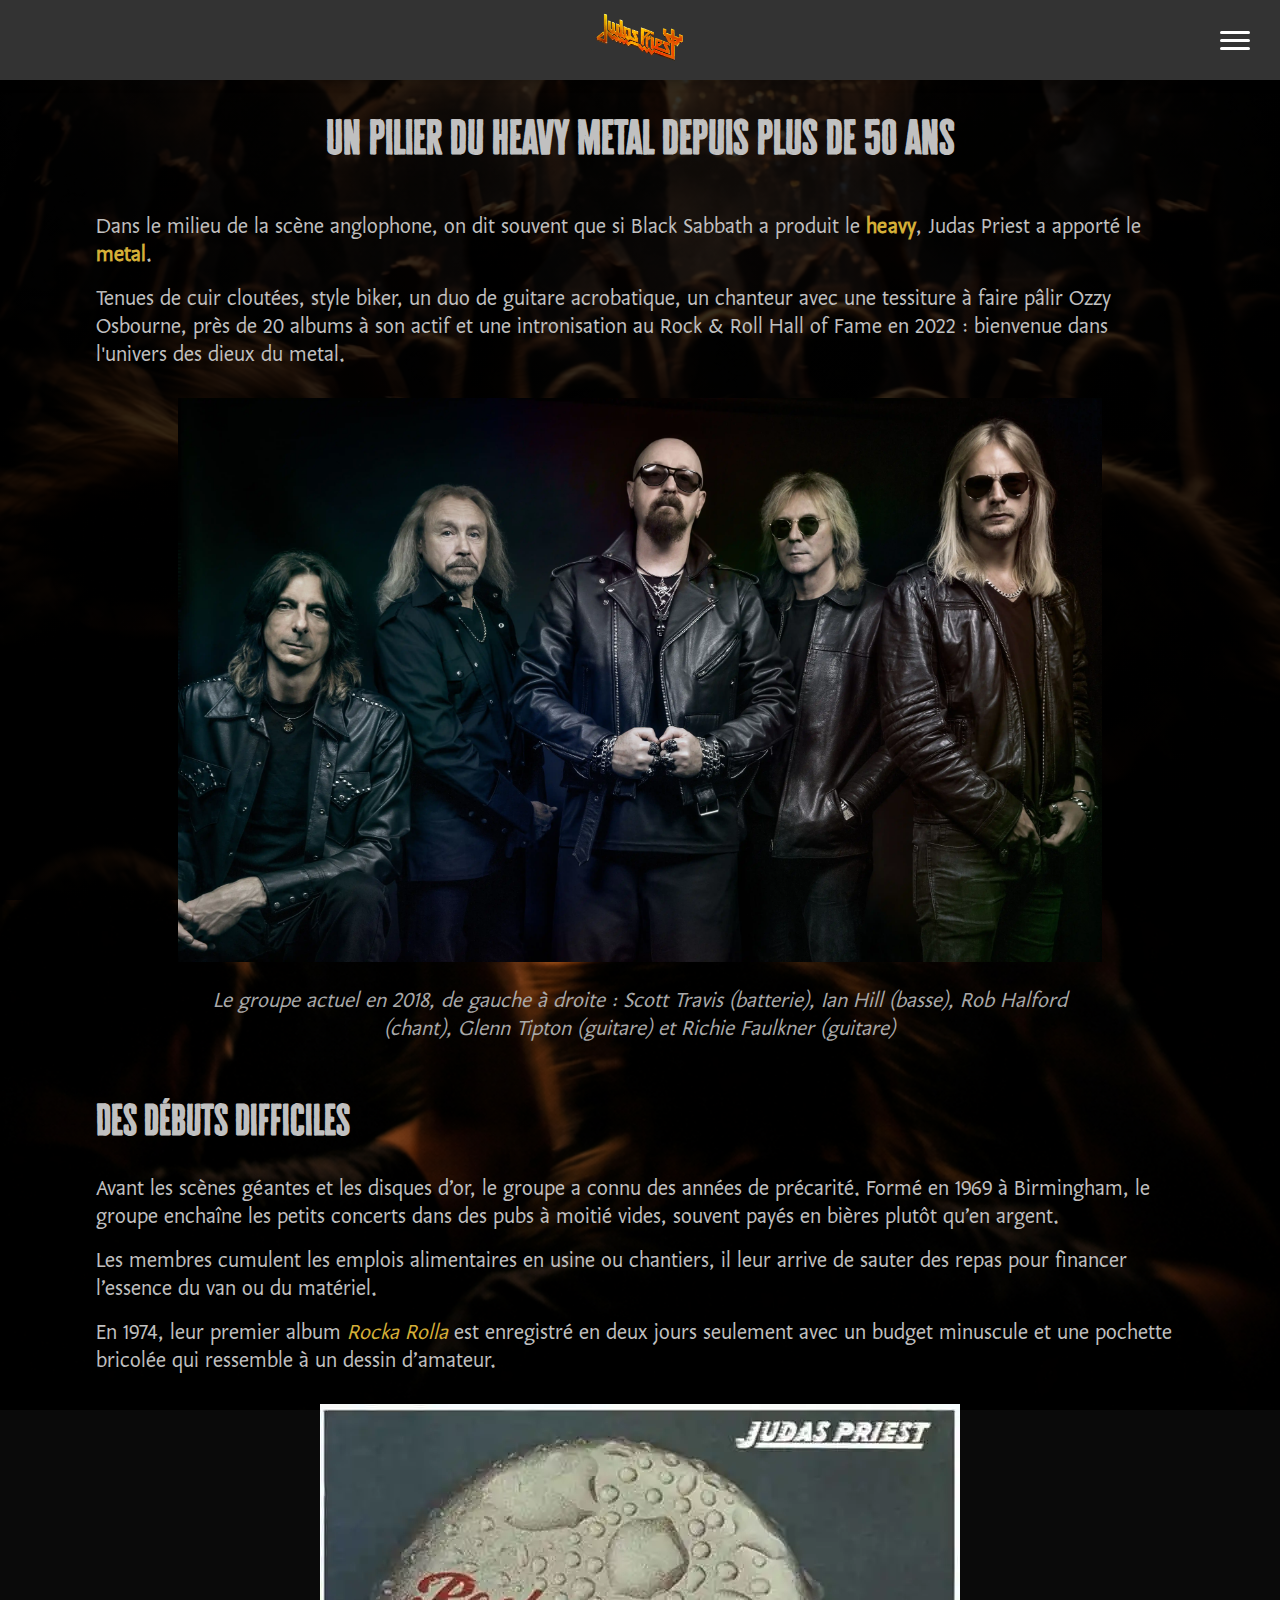
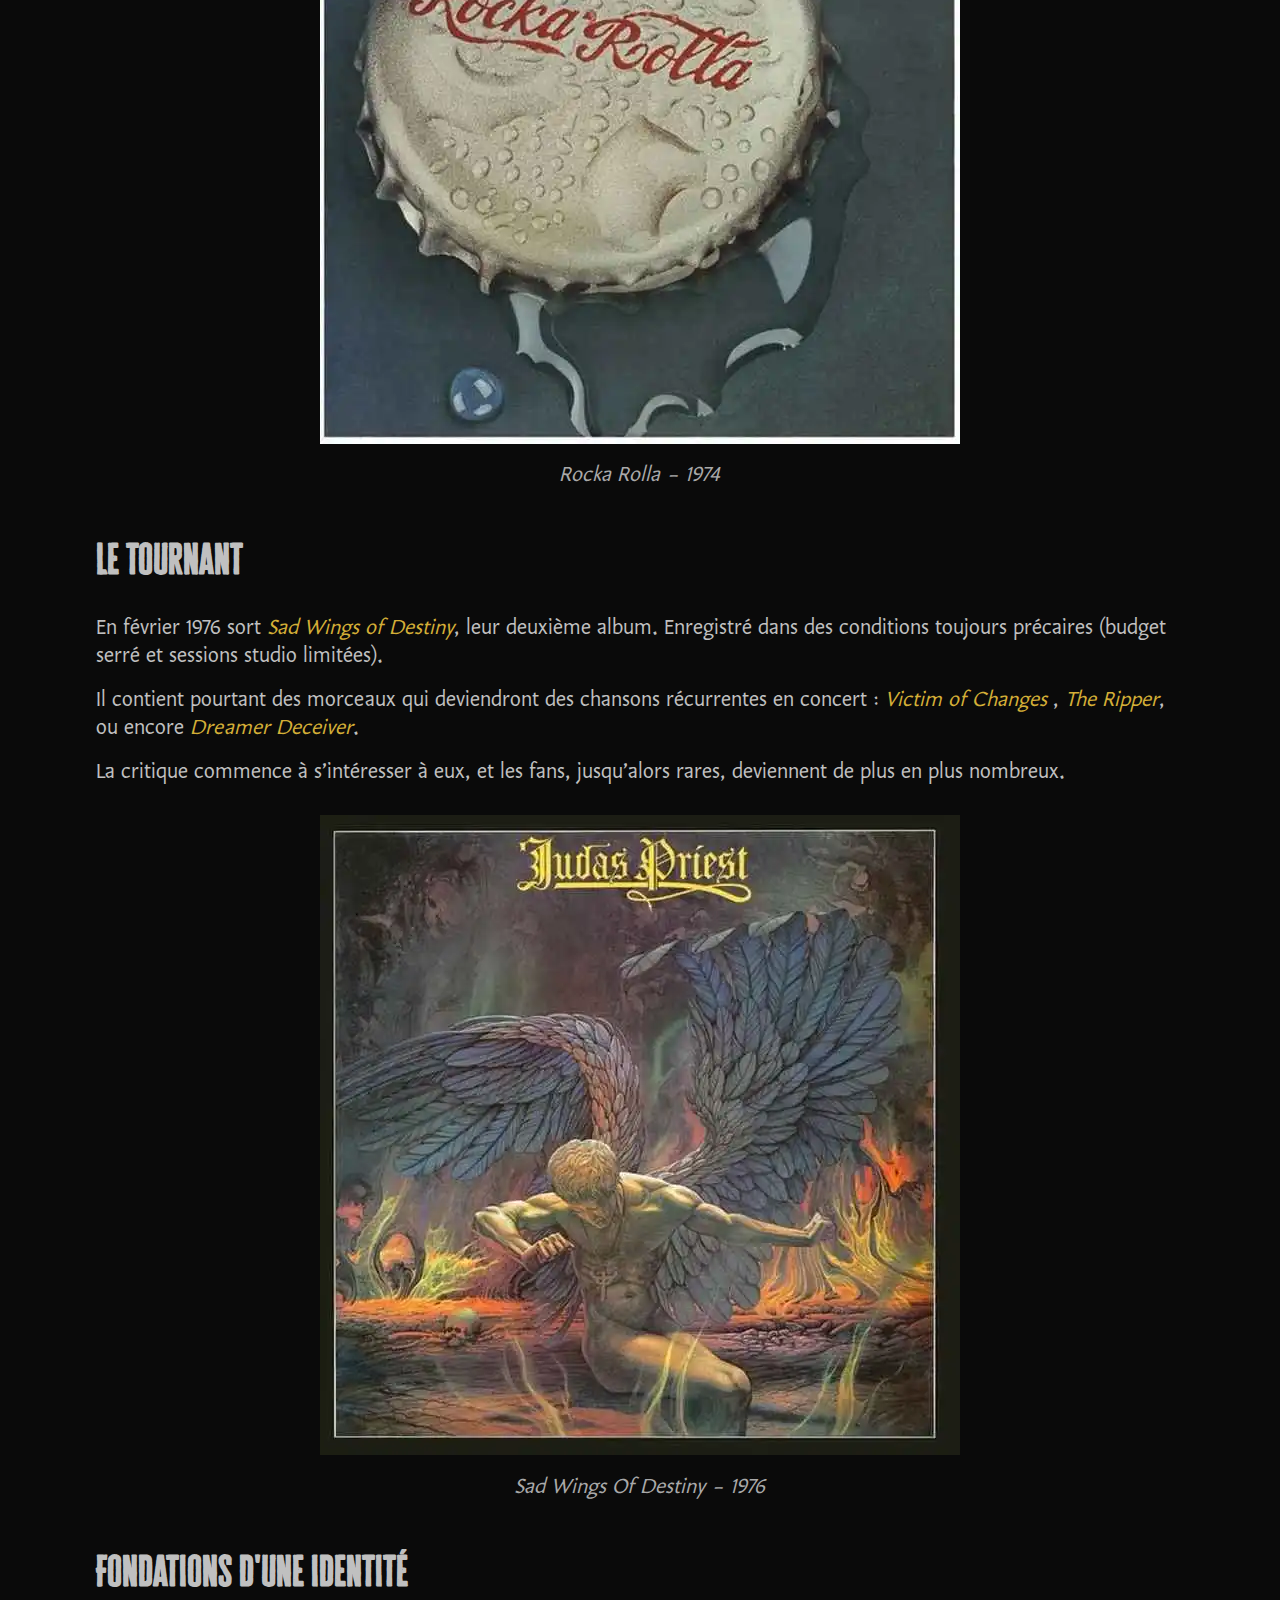
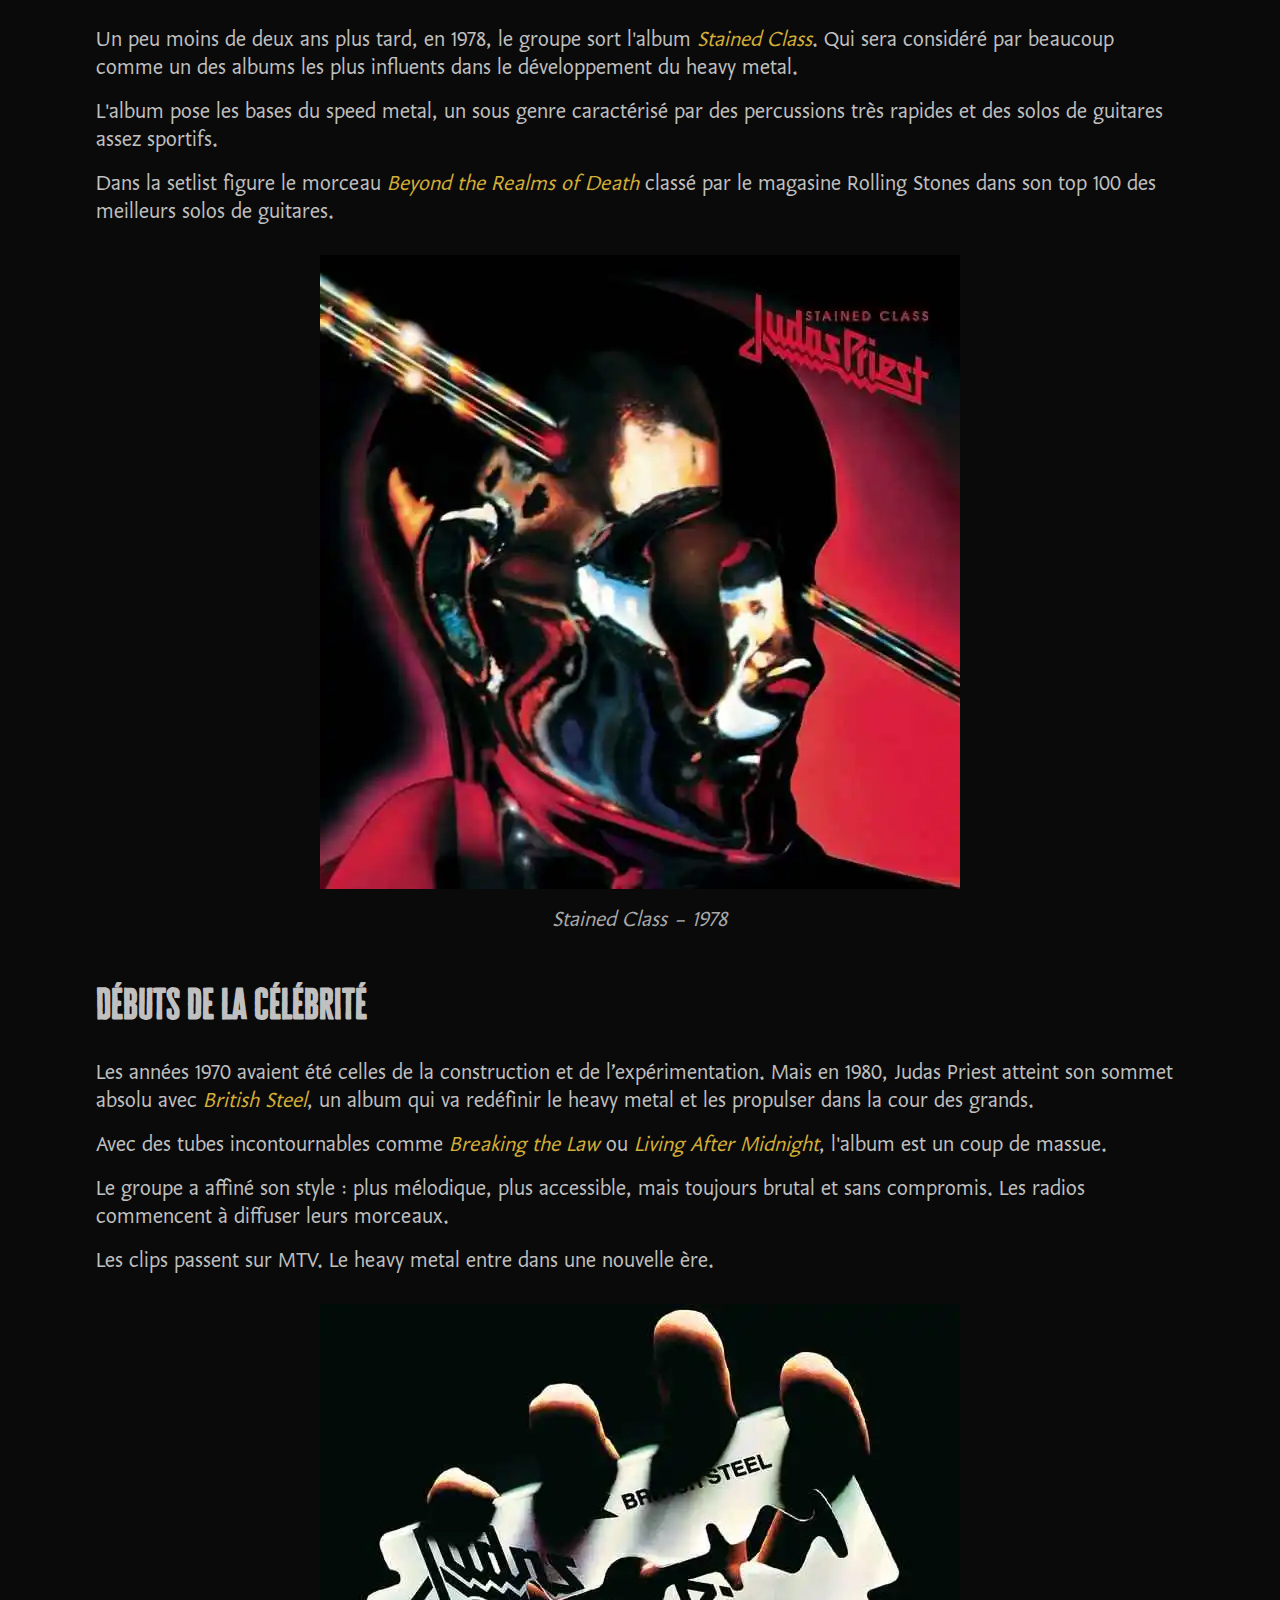
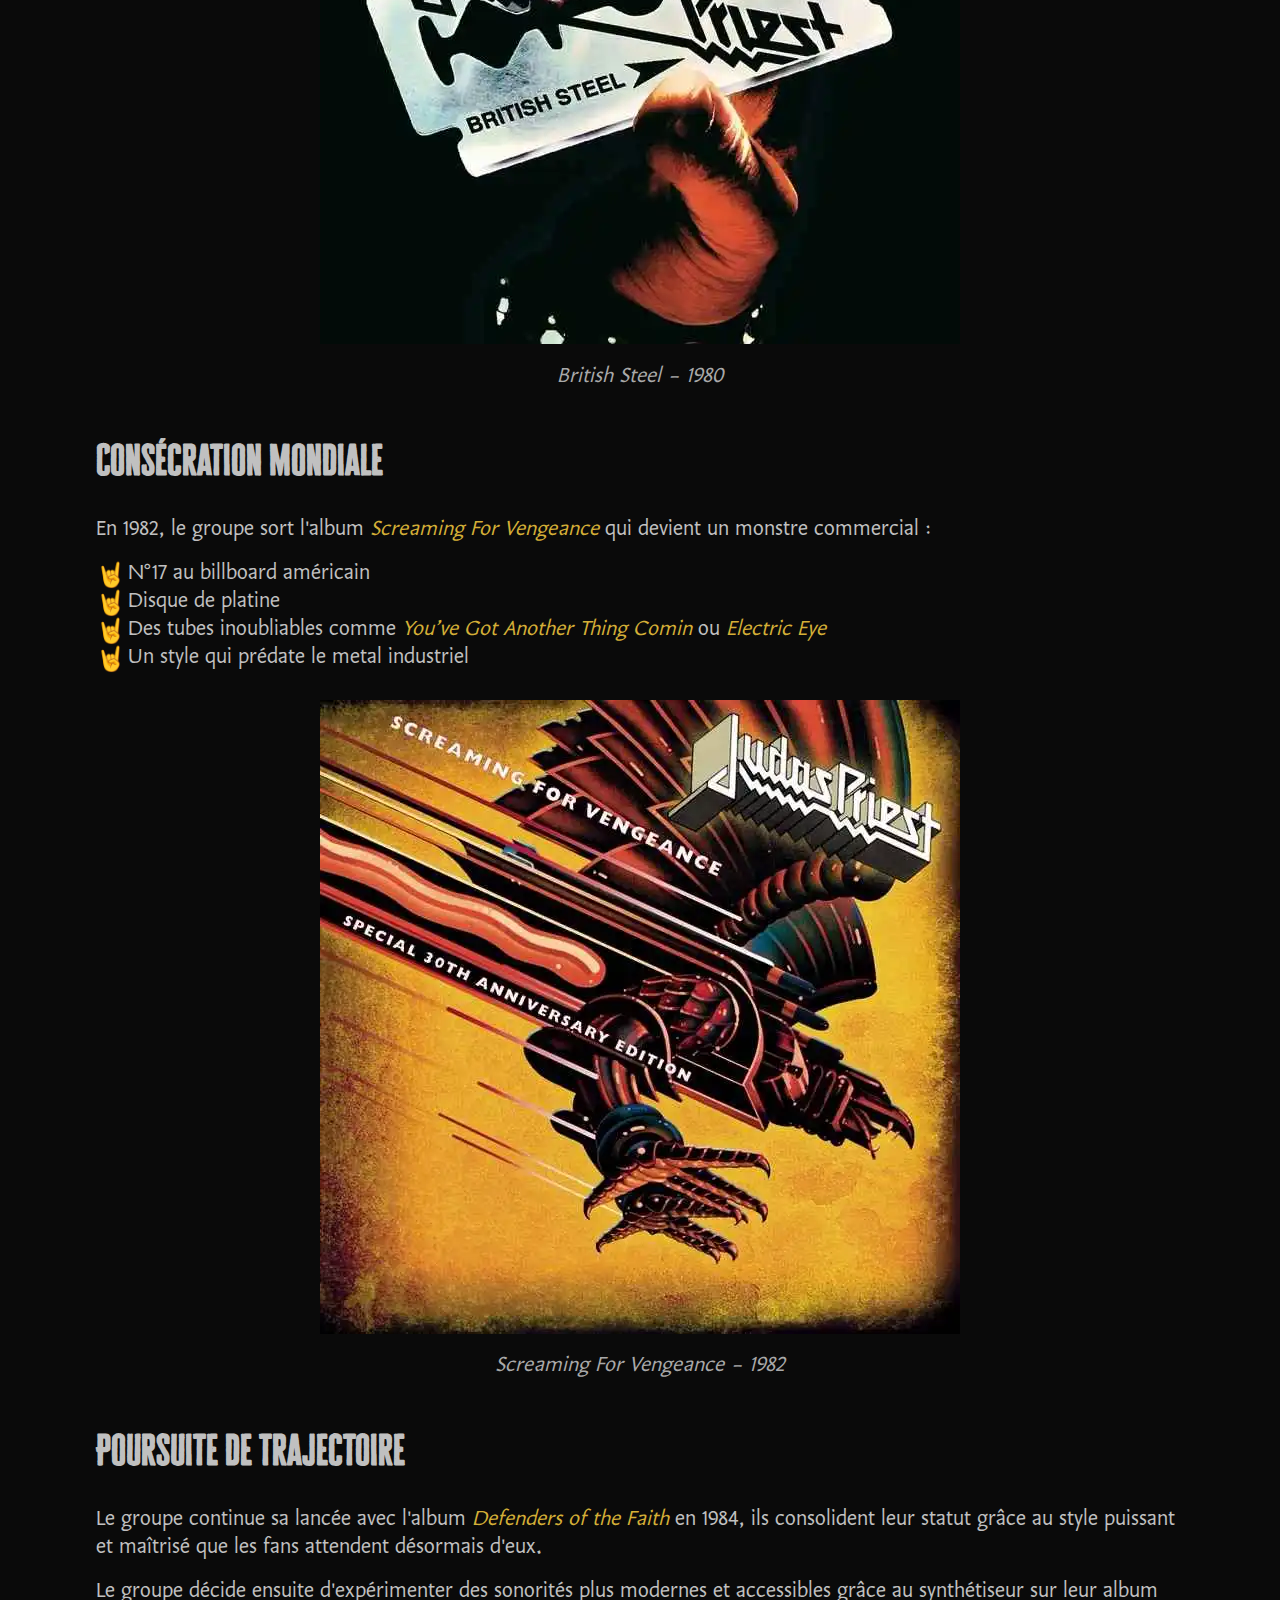
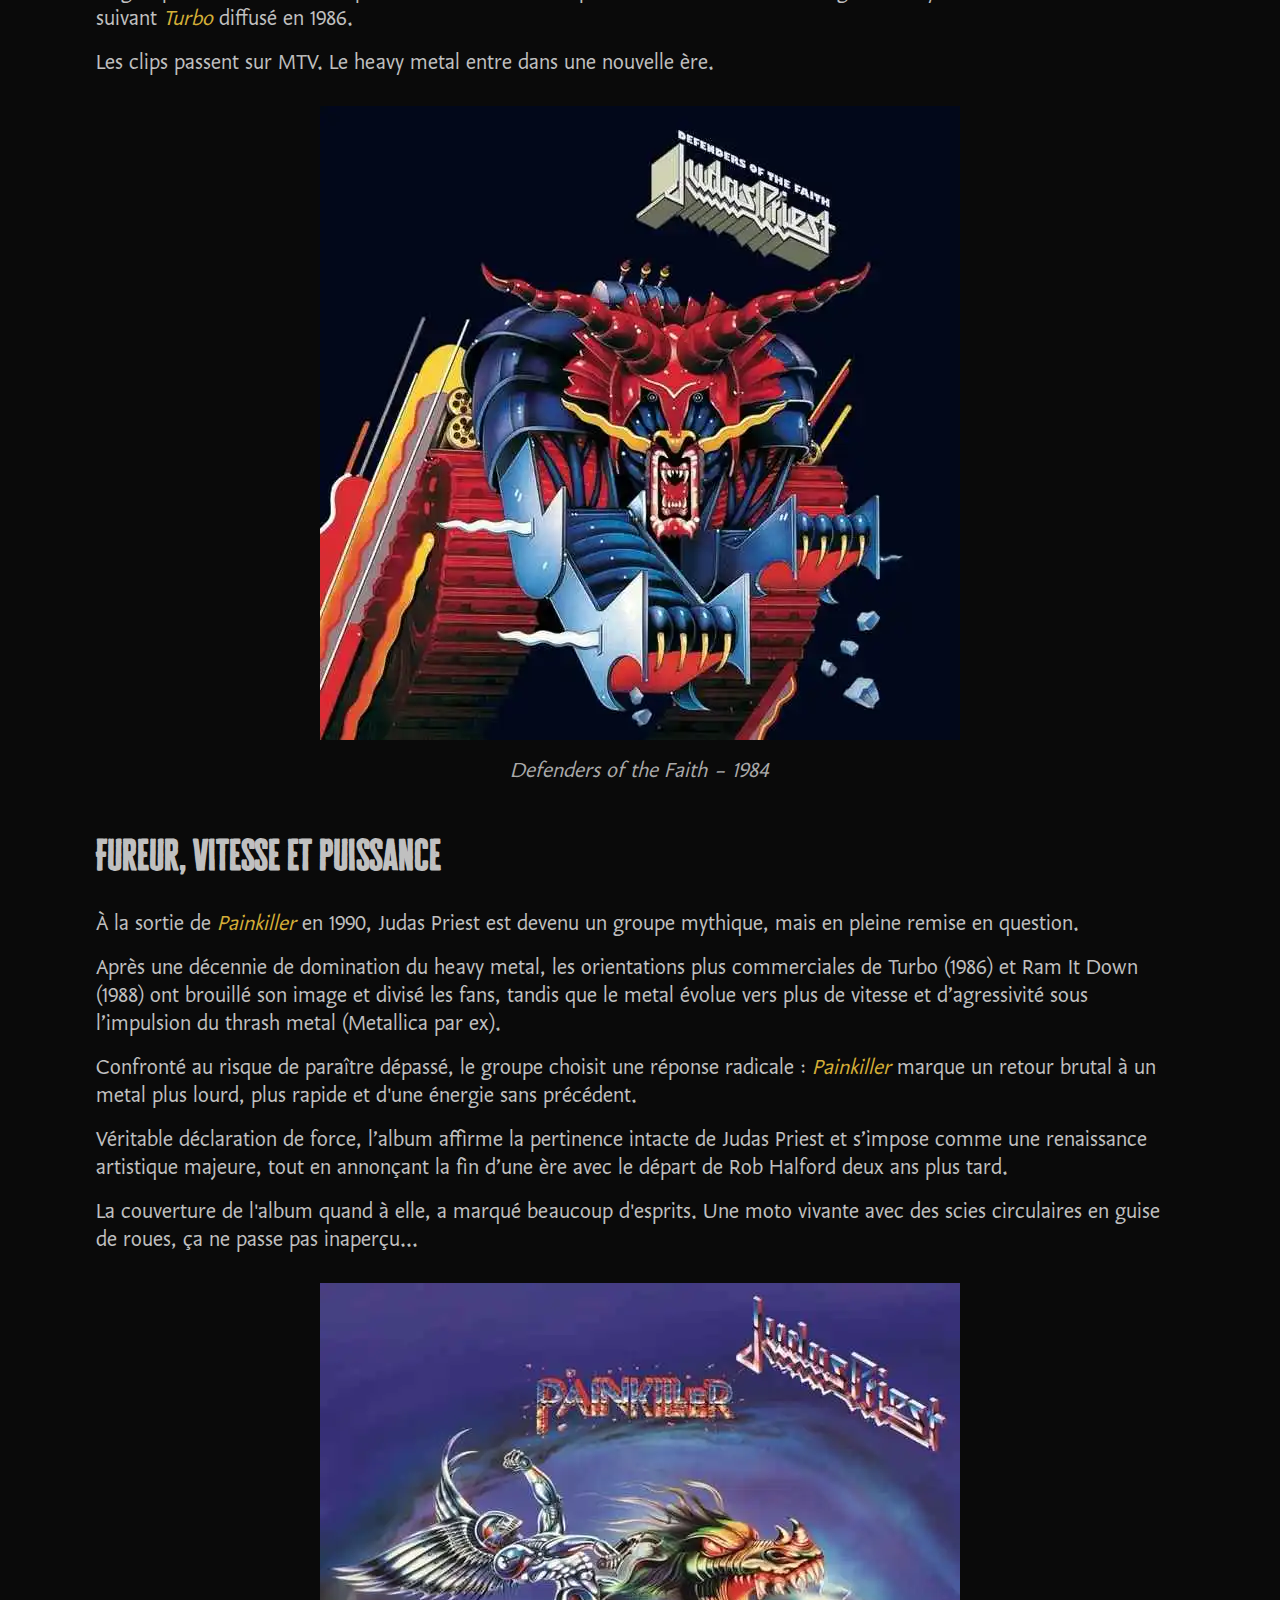
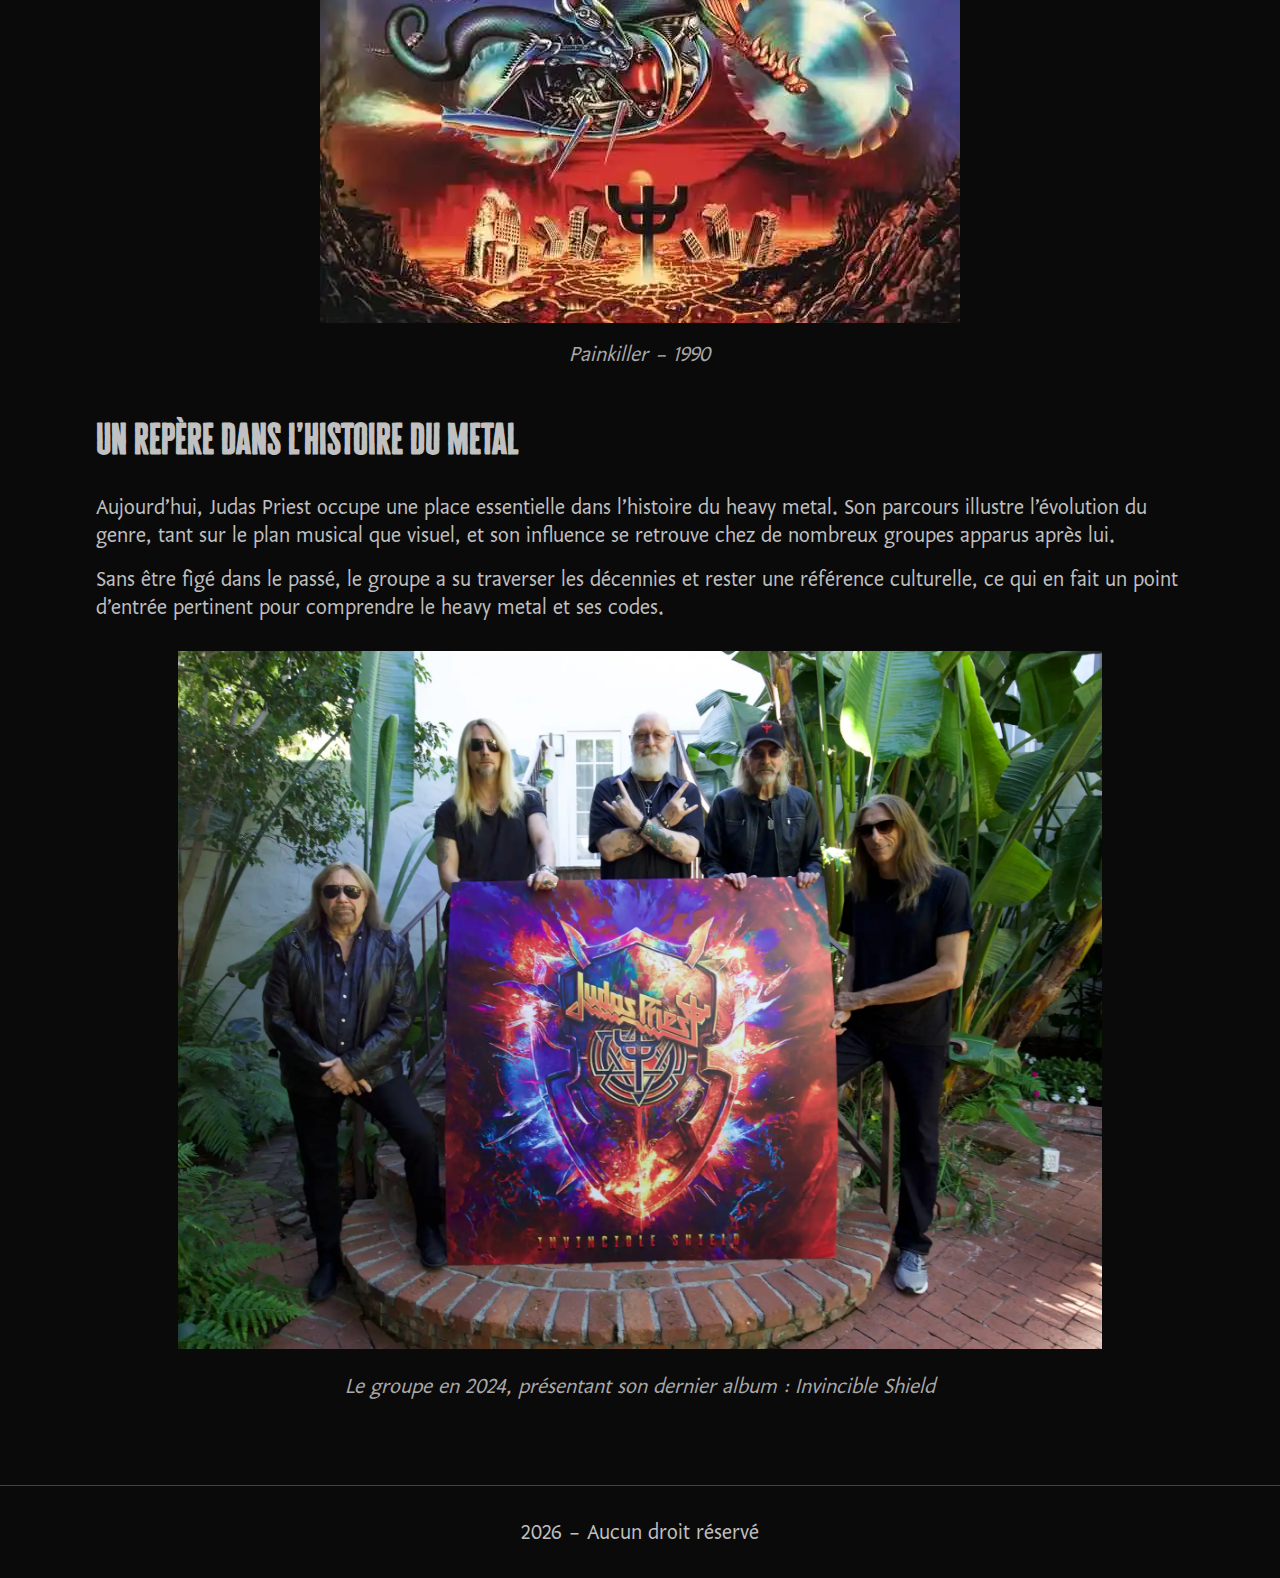
<file: index.html>
<!DOCTYPE html>
<html lang="fr">
<head>
    <meta charset="UTF-8">
    <meta name="viewport" content="width=device-width, initial-scale=1.0">
    <title>Judas Priest</title>
    <link rel="stylesheet" href="css/style.css">
</head>
<body>
<header>
    <nav class="navbar">
        <div class="logo">
            <img src="img/judas_priest_logo_orange.webp" height="910" width="1500" alt="Logo du groupe Judas Priest">
        </div>

        <input type="checkbox" id="menu-toggle">

        <label for="menu-toggle" class="burger">
            <span></span>
            <span></span>
            <span></span>
        </label>

        <ul class="menu">
            <!-- Bouton de fermeture en croix -->
            <label for="menu-toggle" class="close-btn">✕</label>

            <!-- Les liens ferment le menu automatiquement -->
            <li><a href="index.html">Accueil</a></li>
            <li><a href="discography.html">Discographie</a></li>
            <li><a href="members.html">Membres</a></li>
        </ul>
    </nav>
</header>

<!-- Contenu de la page -->
<main>
    <h1>Un pilier du heavy metal depuis plus de 50 ans</h1>

    <p>Dans le milieu de la scène anglophone, on dit souvent que si Black Sabbath a produit le <b>heavy</b>, Judas
        Priest a apporté le <b>metal</b>.</p>

    <p>Tenues de cuir cloutées, style biker, un duo de guitare acrobatique, un chanteur avec une tessiture à faire pâlir
        Ozzy Osbourne, près de 20 albums à son actif et une intronisation au Rock & Roll Hall of Fame en 2022 :
        bienvenue dans l'univers des dieux du metal. </p>

    <div class="current-band">
        <img src="img/members/current_band.webp" height="3298" width="5404" alt="Photo du groupe actuel">
        <figure>Le groupe actuel en 2018, de gauche à droite : Scott Travis (batterie), Ian Hill (basse), Rob Halford
            (chant),
            Glenn Tipton (guitare) et Richie Faulkner (guitare)
        </figure>
    </div>

    <h2>Des débuts difficiles</h2>

    <p>Avant les scènes géantes et les disques d’or, le groupe a connu des années de précarité. Formé en 1969 à
        Birmingham, le groupe enchaîne les petits concerts dans des pubs à moitié vides, souvent payés en bières plutôt
        qu’en argent.</p>

    <p>Les membres cumulent les emplois alimentaires en usine ou chantiers, il leur arrive de sauter des repas pour
        financer l’essence du van ou du matériel.</p>

    <p>En 1974, leur premier album <i>Rocka Rolla</i> est enregistré en deux jours seulement avec un budget minuscule et
        une
        pochette bricolée qui ressemble à un dessin d’amateur.</p>

    <div class="albums">
        <img src="img/albums/rocka_rolla.webp" height="640" width="640" alt="Album Rocka Rolla">
        <figure>Rocka Rolla - 1974</figure>
    </div>

    <h2>Le tournant</h2>

    <p>En février 1976 sort <i>Sad Wings of Destiny</i>, leur deuxième album. Enregistré dans des conditions toujours
        précaires (budget serré et sessions studio limitées).</p>

    <p>Il contient pourtant des morceaux qui deviendront des chansons récurrentes en concert : <i>Victim of Changes</i>
        , <i>The Ripper</i>, ou encore <i>Dreamer Deceiver</i>.</p>

    <p>La critique commence à s’intéresser à eux, et les fans, jusqu’alors rares, deviennent de plus en plus
        nombreux.</p>

    <div class="albums">
        <img src="img/albums/sad_wings_of_destiny.webp" height="640" width="640" alt="L'album Sad Wings of Destiny">
        <figure>Sad Wings Of Destiny - 1976</figure>
    </div>

    <h2>Fondations d'une identité</h2>

    <p>Un peu moins de deux ans plus tard, en 1978, le groupe sort l'album <i>Stained Class</i>. Qui sera considéré par
        beaucoup
        comme
        un des albums les plus influents dans le développement du heavy metal.</p>

    <p>L'album pose les bases du speed metal, un sous genre caractérisé par des percussions très rapides et des solos
        de guitares assez sportifs.</p>

    <p>Dans la setlist figure le morceau <i>Beyond the Realms of Death</i> classé par le magasine Rolling Stones dans
        son top 100 des meilleurs solos de guitares.</p>

    <div class="albums">
        <img src="img/albums/stained_class.webp" height="634" width="640" alt="L'album Stained Class.">
        <figure>Stained Class - 1978</figure>
    </div>

    <h2>Débuts de la célébrité</h2>

    <p>Les années 1970 avaient été celles de la construction et de l’expérimentation. Mais en 1980, Judas Priest
        atteint son sommet absolu avec <i>British Steel</i>, un album qui va redéfinir le heavy metal et les propulser
        dans la cour des grands.</p>

    <p>Avec des tubes incontournables comme <i>Breaking the Law</i> ou <i>Living After Midnight</i>, l'album est un
        coup de massue.</p>

    <p>Le groupe a affiné son style : plus mélodique, plus accessible, mais toujours brutal et sans compromis.
        Les radios commencent à diffuser leurs morceaux.</p>
    <p>Les clips passent sur MTV. Le heavy metal entre dans une nouvelle ère.</p>

    <div class="albums">
        <img src="img/albums/british_steel.webp" height="640" width="640" alt="L'album British Steel">
        <figure>British Steel - 1980</figure>
    </div>

    <h2>Consécration mondiale</h2>

    <p>En 1982, le groupe sort l'album <i>Screaming For Vengeance</i> qui devient un monstre commercial :</p>
    <ul class="horns-bullets">
        <li>N°17 au billboard américain</li>
        <li>Disque de platine</li>
        <li>Des tubes inoubliables comme <i>You’ve Got Another Thing Comin</i> ou <i>Electric Eye</i></li>
        <li>Un style qui prédate le metal industriel</li>
    </ul>

    <div class="albums">
        <img src="img/albums/screaming_for_vengeance.webp" height="634" width="640"
             alt="l'album Screaming For Vengeance">
        <figure>Screaming For Vengeance - 1982</figure>
    </div>

    <h2>Poursuite de trajectoire</h2>

    <p>Le groupe continue sa lancée avec l'album <i>Defenders of the Faith</i> en 1984, ils consolident leur statut
        grâce au style puissant et maîtrisé que les fans attendent désormais d'eux.</p>

    <p>Le groupe décide ensuite d'expérimenter des sonorités plus modernes et accessibles grâce au synthétiseur sur leur
        album suivant <i>Turbo</i> diffusé en 1986.</p>
    <p>Les clips passent sur MTV. Le heavy metal entre dans une nouvelle ère.</p>

    <div class="albums">
        <img src="img/albums/defenders_of_the_faith.webp" height="634" width="640"
             alt="L'album Defenders of the Faith">
        <figure>Defenders of the Faith - 1984</figure>
    </div>

    <h2>Fureur, vitesse et puissance</h2>

    <p>À la sortie de <i>Painkiller</i> en 1990, Judas Priest est devenu un groupe mythique, mais en pleine remise en question.</p>

    <p>Après une décennie de domination du heavy metal, les orientations plus commerciales de Turbo (1986) et
        Ram It Down (1988) ont brouillé son image et divisé les fans, tandis que le metal évolue vers plus
        de vitesse et d’agressivité sous l’impulsion du thrash metal (Metallica par ex).</p>

    <p> Confronté au risque de paraître dépassé, le groupe choisit
        une réponse radicale : <i>Painkiller</i> marque un retour brutal à un metal plus lourd, plus rapide et d'une énergie
        sans précédent.</p>

    <p>Véritable déclaration de force, l’album affirme la pertinence intacte de Judas Priest et s’impose comme une
        renaissance artistique majeure, tout en annonçant la fin d’une ère avec le départ de Rob Halford deux
        ans plus tard.</p>

    <p>La couverture de l'album quand à elle, a marqué beaucoup d'esprits. Une moto vivante avec
    des scies circulaires en guise de roues, ça ne passe pas inaperçu...</p>

    <div class="albums">
        <img src="img/albums/painkiller.webp" height="640" width="640"
             alt="L'album Painkiller">
        <figure>Painkiller - 1990</figure>
    </div>

    <h2>Un repère dans l’histoire du metal</h2>

    <p>
        Aujourd’hui, Judas Priest occupe une place essentielle dans l’histoire du heavy metal.
        Son parcours illustre l’évolution du genre, tant sur le plan musical que visuel, et son influence se retrouve
        chez de nombreux groupes apparus après lui.
    </p>
    <p>
        Sans être figé dans le passé, le groupe a su traverser les décennies et rester une référence culturelle,
        ce qui en fait un point d’entrée pertinent pour comprendre le heavy metal et ses codes.
    </p>
    <div class="current-band">
        <img src="img/band_with_last_album.webp" height="1546" width="2048" alt="Le groupe présentant son dernier album">
        <figure>Le groupe en 2024, présentant son dernier album : Invincible Shield</figure>
    </div>
</main>
<footer>
    <div class="bottom"></div>
    <p>2026 - Aucun droit réservé</p>
</footer>
</body>
</html>
</file>
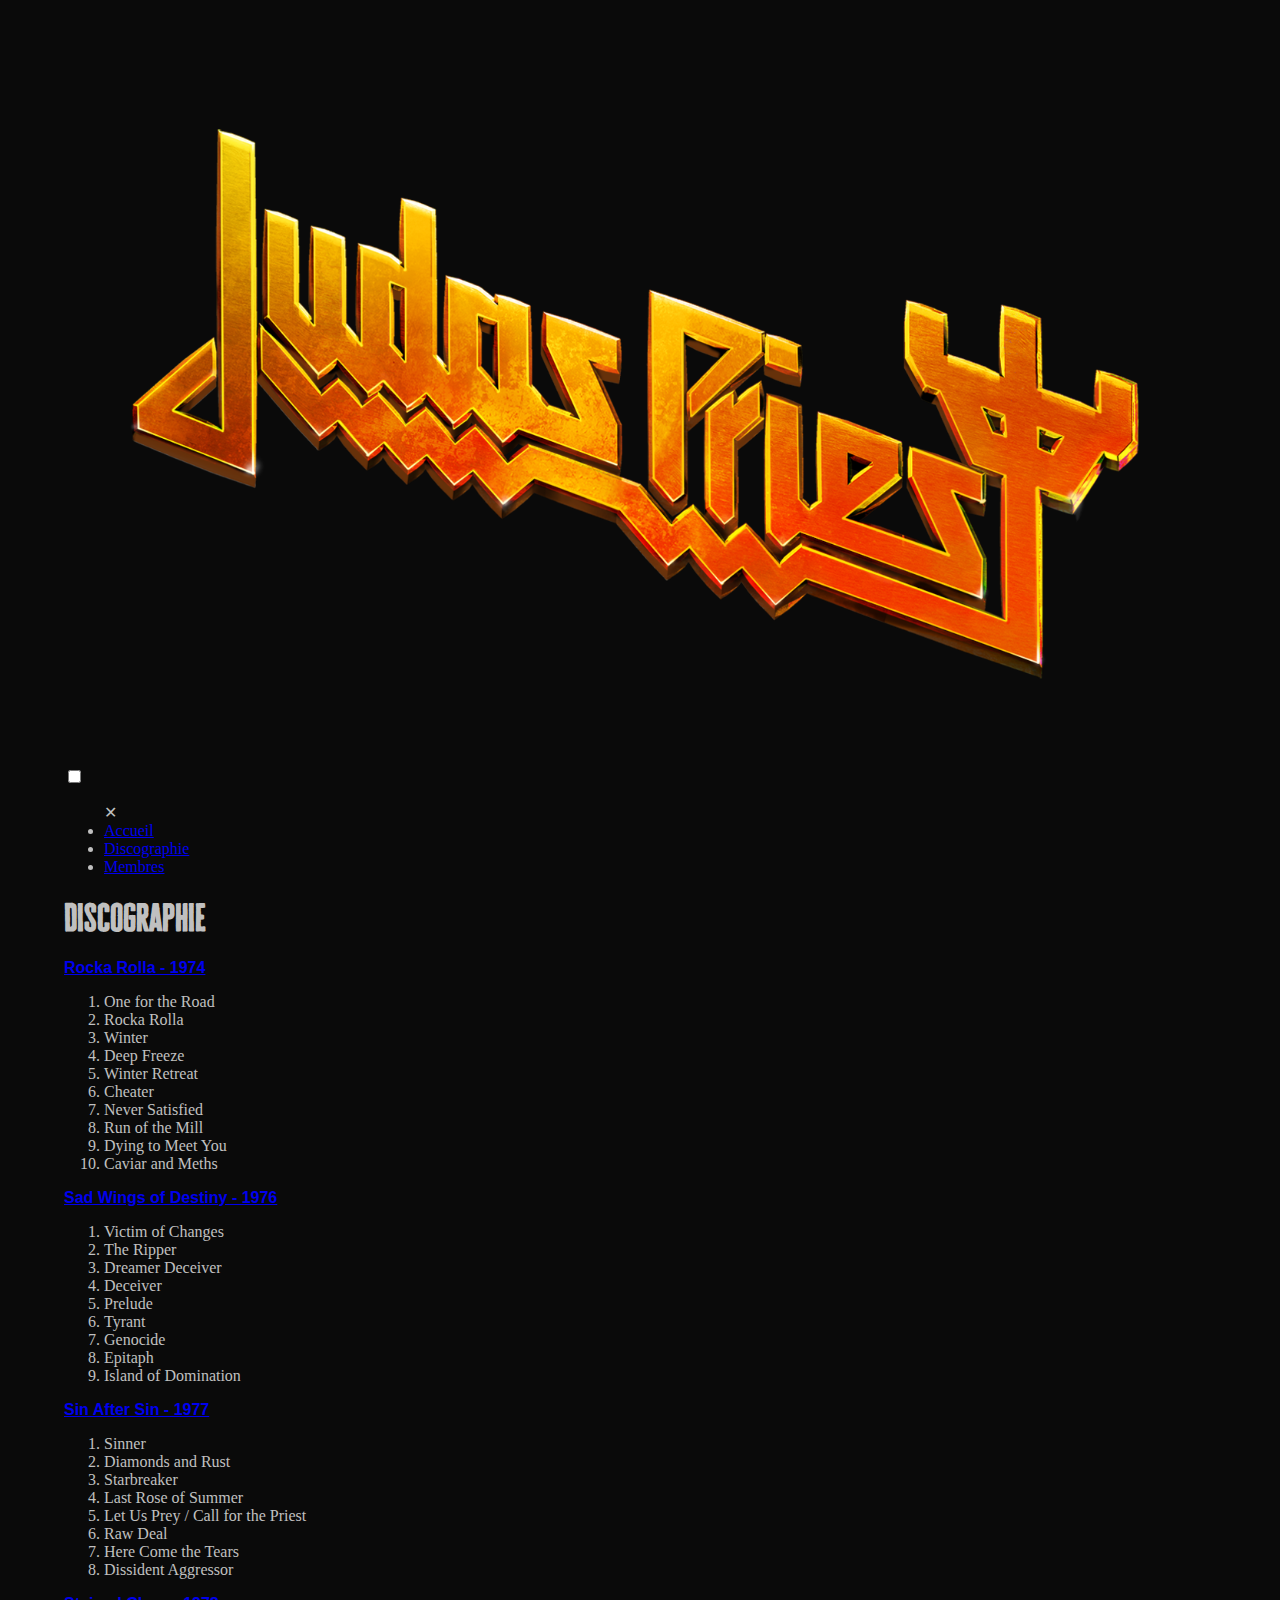
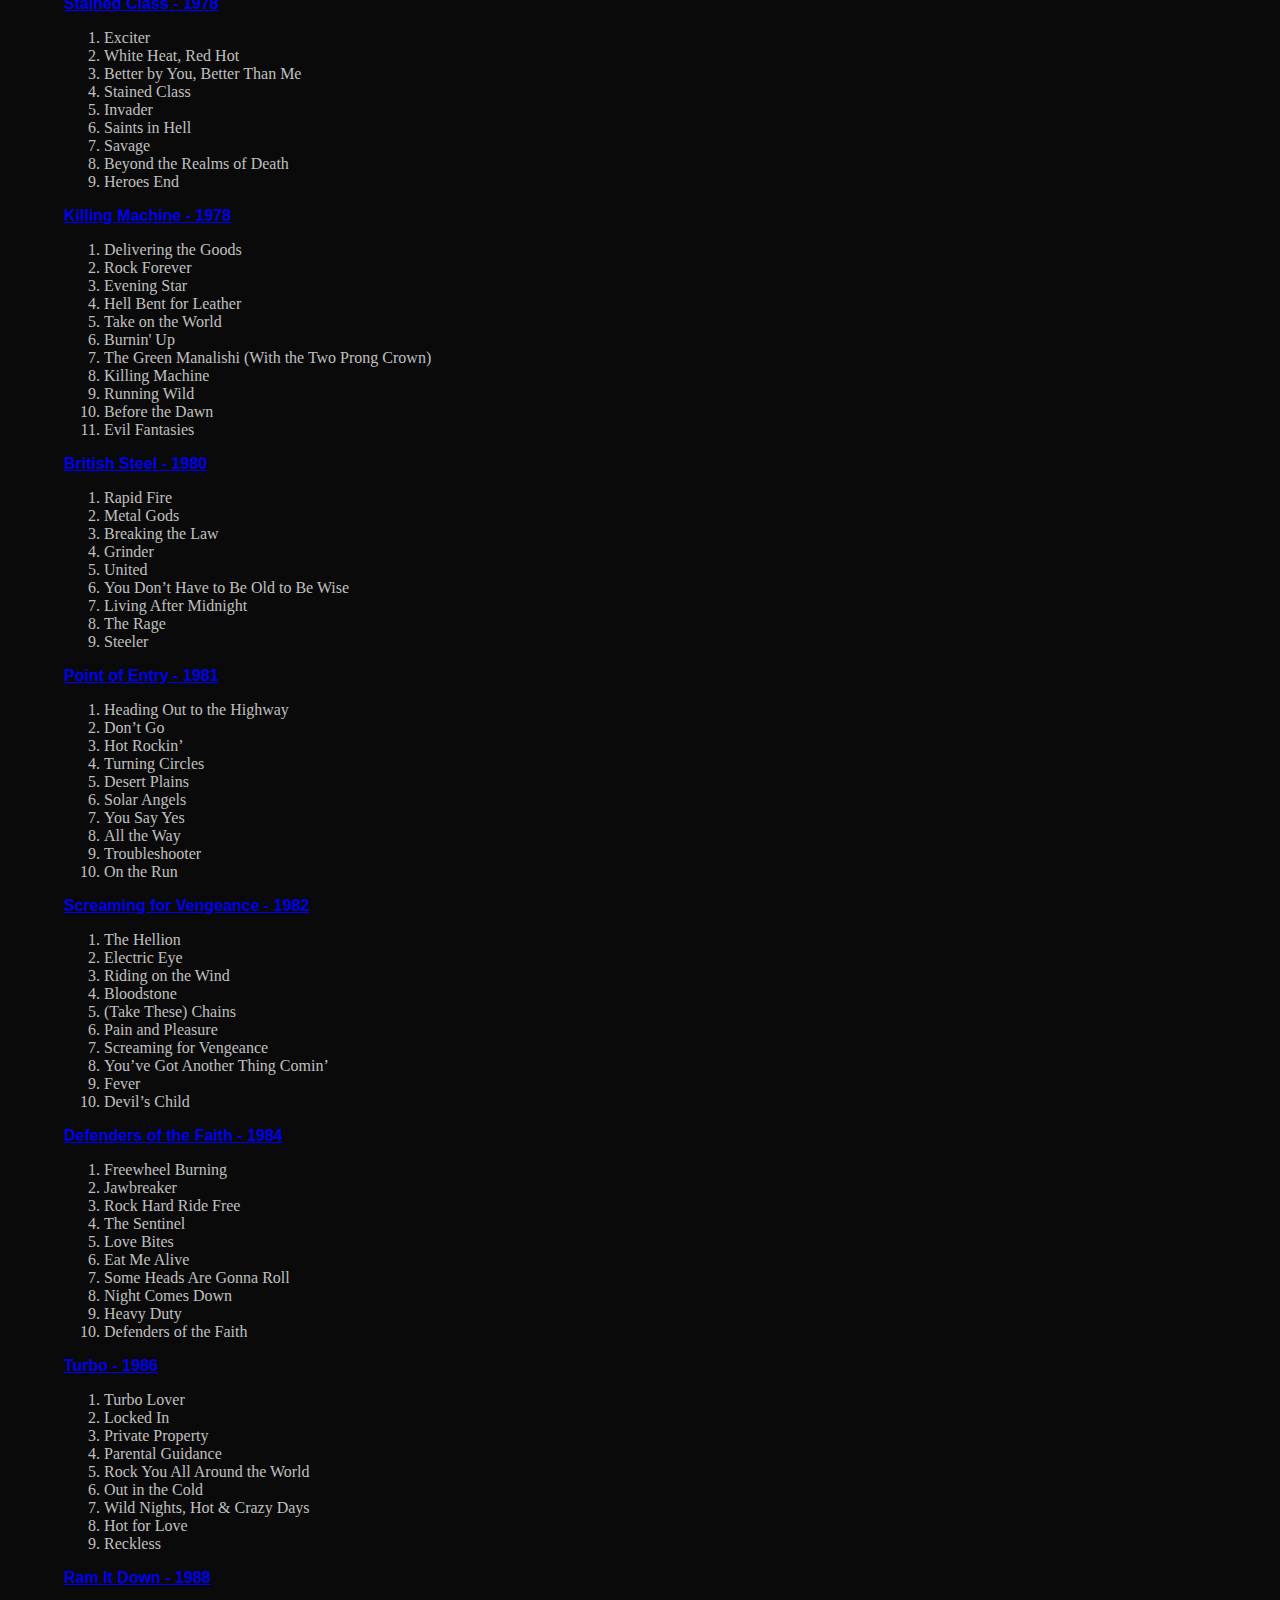
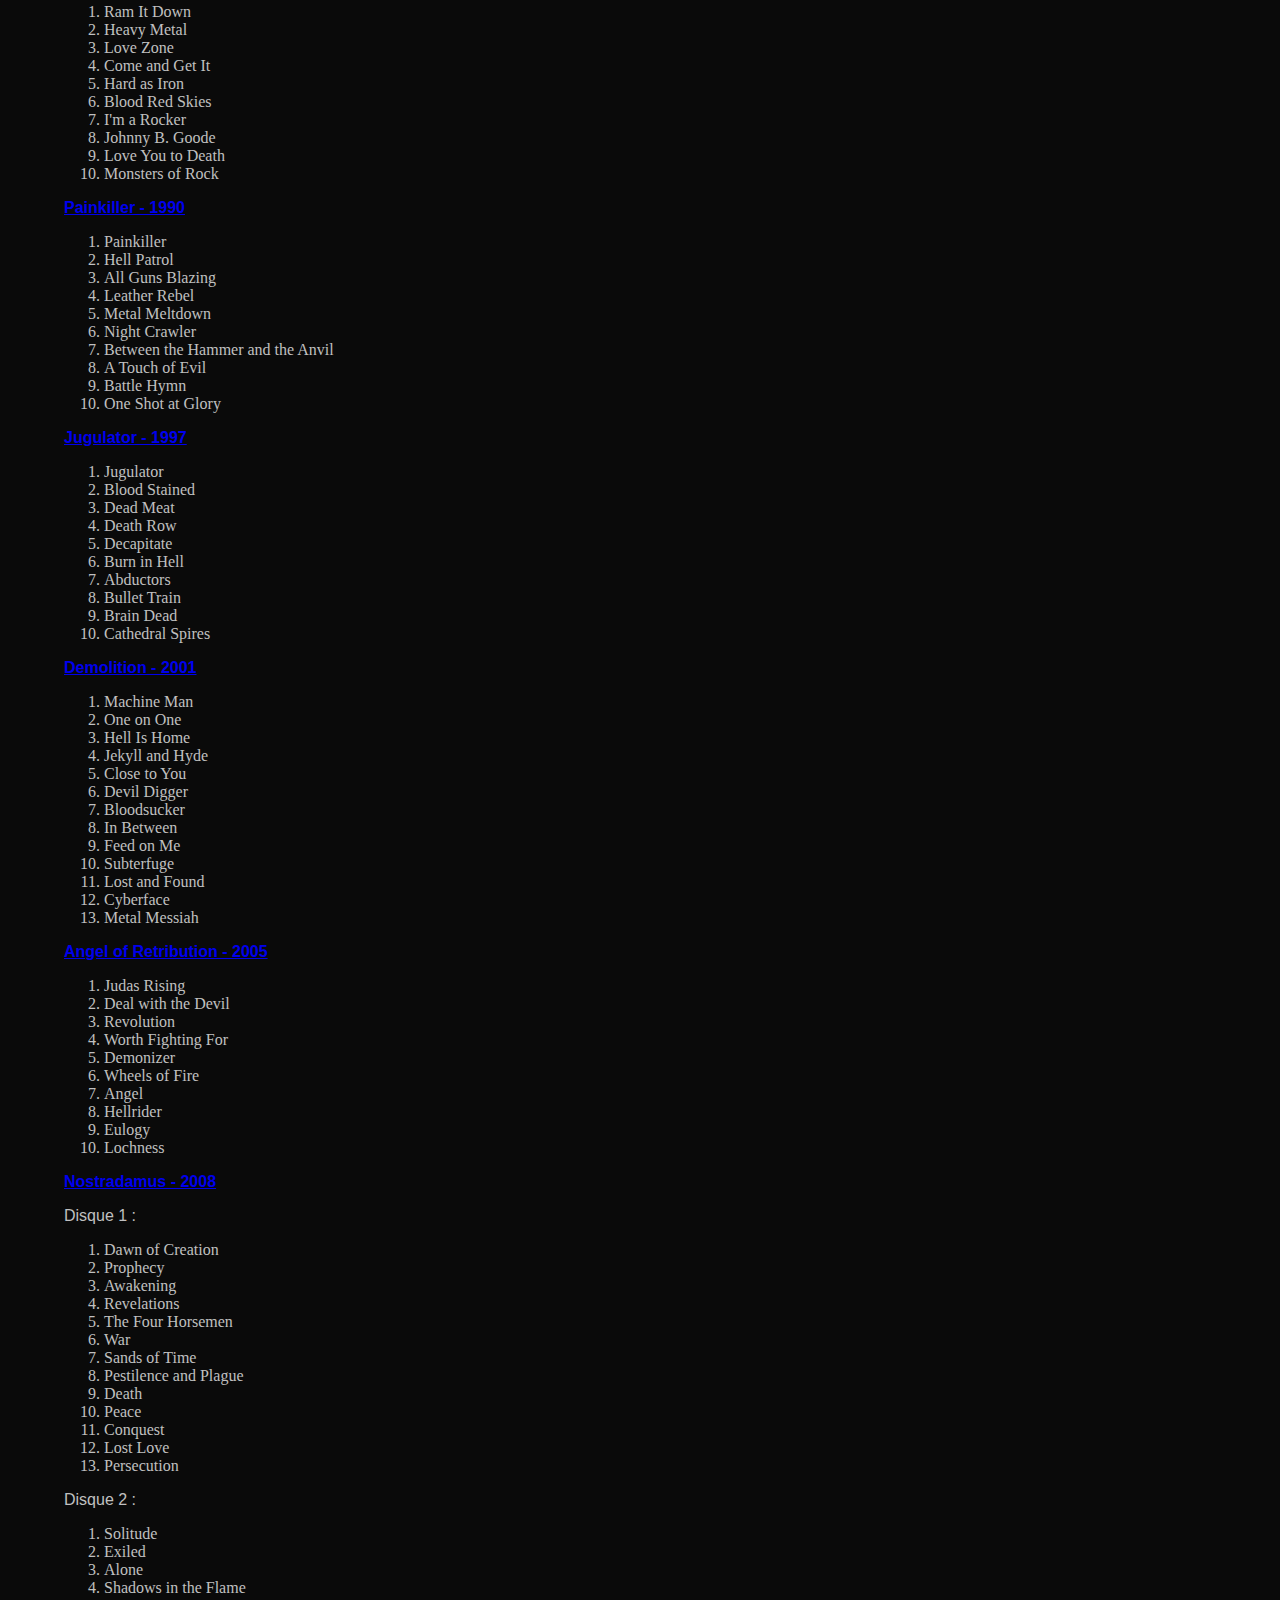
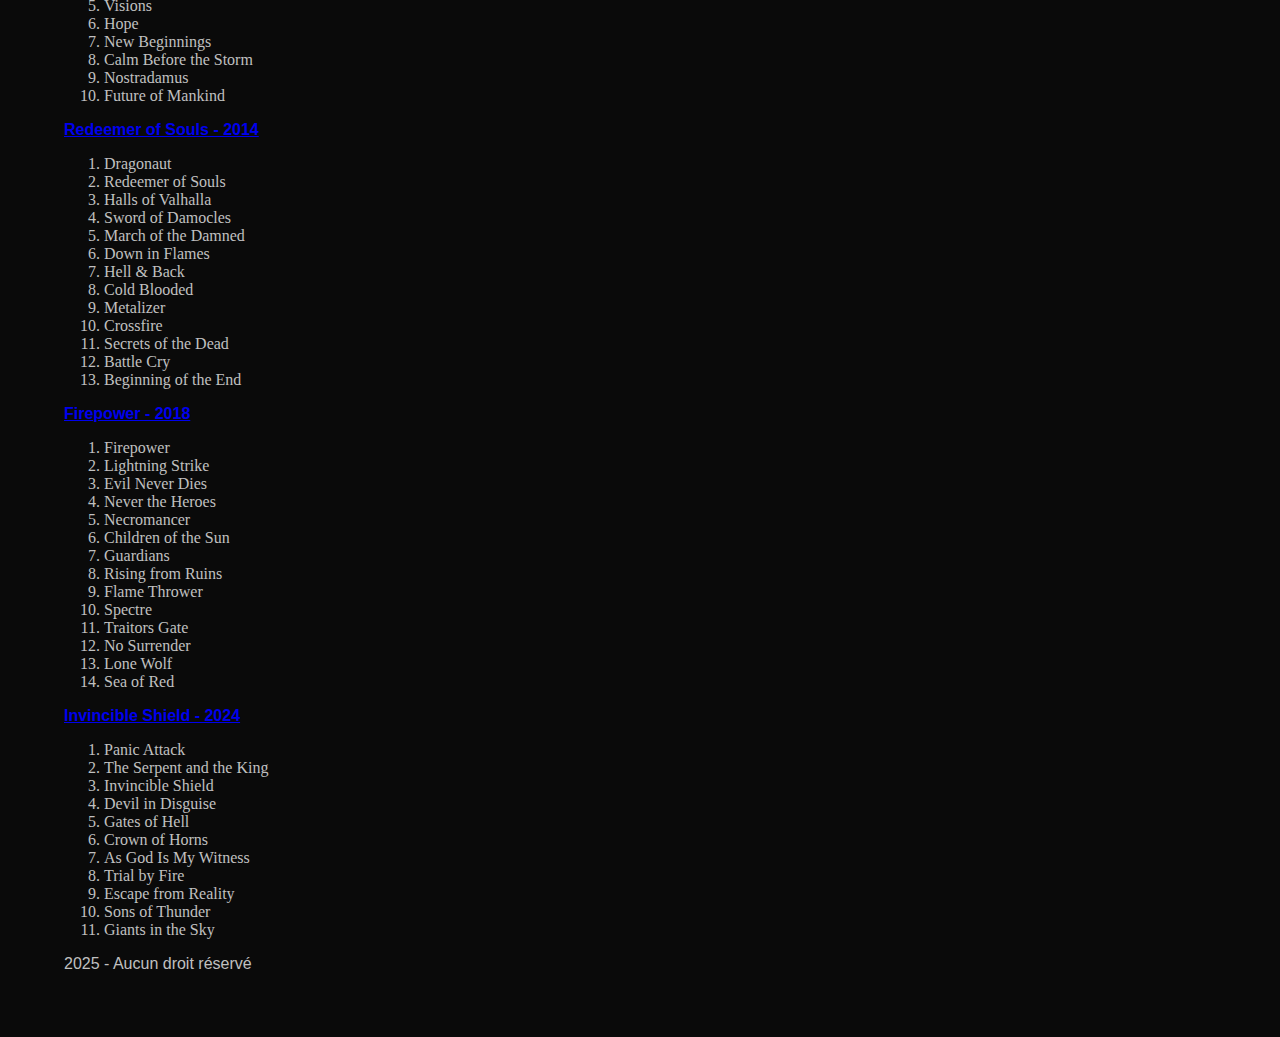
<file: discography.html>
<!DOCTYPE html>
<html lang="fr">
<head>
    <meta charset="UTF-8">
    <meta name="viewport" content="width=device-width, initial-scale=1.0">
    <title>Judas Priest</title>
    <link rel="stylesheet" href="style.css">
</head>
<body>
<!-- Navigation fixe -->
<nav class="navbar">
    <div class="logo">
        <img src="img/judas_priest_logo_orange.png" height="910" width="1500" alt="Logo du groupe Judas Priest.
        Orange flamboyant/doré, aspect métalisé"/>
    </div>

    <input type="checkbox" id="menu-toggle">

    <label for="menu-toggle" class="burger">
        <span></span>
        <span></span>
        <span></span>
    </label>

    <ul class="menu">
        <!-- Bouton de fermeture en croix -->
        <label for="menu-toggle" class="close-btn">✕</label>

        <!-- Les liens ferment le menu automatiquement -->
        <li><a href="index.html">Accueil</a></li>
        <li><a href="discography.html">Discographie</a></li>
        <li><a href="members.html">Membres</a></li>
    </ul>
</nav>

<!-- Contenu de la page -->
<main>
    <h1>Discographie</h1>

    <p class="album-title"><a href="#rocka"><b>Rocka Rolla - 1974</b></a></p>
    <div class="accordeon" id="rocka">
        <ol>
            <li>One for the Road</li>
            <li>Rocka Rolla</li>
            <li>Winter</li>
            <li>Deep Freeze</li>
            <li>Winter Retreat</li>
            <li>Cheater</li>
            <li>Never Satisfied</li>
            <li>Run of the Mill</li>
            <li>Dying to Meet You</li>
            <li>Caviar and Meths</li>
        </ol>
    </div>
    
    <p class="album-title"><a href="#sad"><b>Sad Wings of Destiny - 1976</b></a></p>
    <div class="accordeon" id="sad">
        <ol>
            <li>Victim of Changes</li>
            <li>The Ripper</li>
            <li>Dreamer Deceiver</li>
            <li>Deceiver</li>
            <li>Prelude</li>
            <li>Tyrant</li>
            <li>Genocide</li>
            <li>Epitaph</li>
            <li>Island of Domination</li>
        </ol>
    </div>

    <p class="album-title"><a href="#sin"><b>Sin After Sin - 1977</b></a></p>
    <div class="accordeon" id="sin">
        <ol>
            <li>Sinner</li>
            <li>Diamonds and Rust</li>
            <li>Starbreaker</li>
            <li>Last Rose of Summer</li>
            <li>Let Us Prey / Call for the Priest</li>
            <li>Raw Deal</li>
            <li>Here Come the Tears</li>
            <li>Dissident Aggressor</li>
        </ol>
    </div>

    <p class="album-title"><a href="#stained"><b>Stained Class - 1978</b></a></p>
    <div class="accordeon" id="stained">
        <ol>
            <li>Exciter</li>
            <li>White Heat, Red Hot</li>
            <li>Better by You, Better Than Me</li>
            <li>Stained Class</li>
            <li>Invader</li>
            <li>Saints in Hell</li>
            <li>Savage</li>
            <li>Beyond the Realms of Death</li>
            <li>Heroes End</li>
        </ol>
    </div>

    <p class="album-title"><a href="#killing"><b>Killing Machine - 1978</b></a></p>
    <div class="accordeon" id="killing">
        <ol>
            <li>Delivering the Goods</li>
            <li>Rock Forever</li>
            <li>Evening Star</li>
            <li>Hell Bent for Leather</li>
            <li>Take on the World</li>
            <li>Burnin' Up</li>
            <li>The Green Manalishi (With the Two Prong Crown)</li>
            <li>Killing Machine</li>
            <li>Running Wild</li>
            <li>Before the Dawn</li>
            <li>Evil Fantasies</li>
        </ol>
    </div>
    
    <p class="album-title"><a href="#british"><b>British Steel - 1980</b></a></p>
    <div class="accordeon" id="british">
        <ol>
            <li>Rapid Fire</li>
            <li>Metal Gods</li>
            <li>Breaking the Law</li>
            <li>Grinder</li>
            <li>United</li>
            <li>You Don’t Have to Be Old to Be Wise</li>
            <li>Living After Midnight</li>
            <li>The Rage</li>
            <li>Steeler</li>
        </ol>
    </div>

    <p class="album-title"><a href="#point"><b>Point of Entry - 1981</b></a></p>
    <div class="accordeon" id="point">
        <ol>
            <li>Heading Out to the Highway</li>
            <li>Don’t Go</li>
            <li>Hot Rockin’</li>
            <li>Turning Circles</li>
            <li>Desert Plains</li>
            <li>Solar Angels</li>
            <li>You Say Yes</li>
            <li>All the Way</li>
            <li>Troubleshooter</li>
            <li>On the Run</li>
        </ol>
    </div>

    <p class="album-title"><a href="#screaming"><b>Screaming for Vengeance - 1982</b></a></p>
    <div class="accordeon" id="screaming">
        <ol>
            <li>The Hellion</li>
            <li>Electric Eye</li>
            <li>Riding on the Wind</li>
            <li>Bloodstone</li>
            <li>(Take These) Chains</li>
            <li>Pain and Pleasure</li>
            <li>Screaming for Vengeance</li>
            <li>You’ve Got Another Thing Comin’</li>
            <li>Fever</li>
            <li>Devil’s Child</li>
        </ol>
    </div>

    <p class="album-title"><a href="#defenders"><b>Defenders of the Faith - 1984</b></a></p>
    <div class="accordeon" id="defenders">
        <ol>
            <li>Freewheel Burning</li>
            <li>Jawbreaker</li>
            <li>Rock Hard Ride Free</li>
            <li>The Sentinel</li>
            <li>Love Bites</li>
            <li>Eat Me Alive</li>
            <li>Some Heads Are Gonna Roll</li>
            <li>Night Comes Down</li>
            <li>Heavy Duty</li>
            <li>Defenders of the Faith</li>
        </ol>
    </div>

    <p class="album-title"><a href="#turbo"><b>Turbo - 1986</b></a></p>
    <div class="accordeon" id="turbo">
        <ol>
            <li>Turbo Lover</li>
            <li>Locked In</li>
            <li>Private Property</li>
            <li>Parental Guidance</li>
            <li>Rock You All Around the World</li>
            <li>Out in the Cold</li>
            <li>Wild Nights, Hot & Crazy Days</li>
            <li>Hot for Love</li>
            <li>Reckless</li>
        </ol>
    </div>

    <p class="album-title"><a href="#ram"><b>Ram It Down - 1988</b></a></p>
    <div class="accordeon" id="ram">
        <ol>
            <li>Ram It Down</li>
            <li>Heavy Metal</li>
            <li>Love Zone</li>
            <li>Come and Get It</li>
            <li>Hard as Iron</li>
            <li>Blood Red Skies</li>
            <li>I'm a Rocker</li>
            <li>Johnny B. Goode</li>
            <li>Love You to Death</li>
            <li>Monsters of Rock</li>
        </ol>
    </div>

    <p class="album-title"><a href="#painkiller"><b>Painkiller - 1990</b></a></p>
    <div class="accordeon" id="painkiller">
        <ol>
            <li>Painkiller</li>
            <li>Hell Patrol</li>
            <li>All Guns Blazing</li>
            <li>Leather Rebel</li>
            <li>Metal Meltdown</li>
            <li>Night Crawler</li>
            <li>Between the Hammer and the Anvil</li>
            <li>A Touch of Evil</li>
            <li>Battle Hymn</li>
            <li>One Shot at Glory</li>
        </ol>
    </div>

    <p class="album-title"><a href="#jugulator"><b>Jugulator - 1997</b></a></p>
    <div class="accordeon" id="jugulator">
        <ol>
            <li>Jugulator</li>
            <li>Blood Stained</li>
            <li>Dead Meat</li>
            <li>Death Row</li>
            <li>Decapitate</li>
            <li>Burn in Hell</li>
            <li>Abductors</li>
            <li>Bullet Train</li>
            <li>Brain Dead</li>
            <li>Cathedral Spires</li>
        </ol>
    </div>

    <p class="album-title"><a href="#demolition"><b>Demolition - 2001</b></a></p>
    <div class="accordeon" id="demolition">
        <ol>
            <li>Machine Man</li>
            <li>One on One</li>
            <li>Hell Is Home</li>
            <li>Jekyll and Hyde</li>
            <li>Close to You</li>
            <li>Devil Digger</li>
            <li>Bloodsucker</li>
            <li>In Between</li>
            <li>Feed on Me</li>
            <li>Subterfuge</li>
            <li>Lost and Found</li>
            <li>Cyberface</li>
            <li>Metal Messiah</li>
        </ol>
    </div>

    <p class="album-title"><a href="#angel"><b>Angel of Retribution - 2005</b></a></p>
    <div class="accordeon" id="angel">
        <ol>
            <li>Judas Rising</li>
            <li>Deal with the Devil</li>
            <li>Revolution</li>
            <li>Worth Fighting For</li>
            <li>Demonizer</li>
            <li>Wheels of Fire</li>
            <li>Angel</li>
            <li>Hellrider</li>
            <li>Eulogy</li>
            <li>Lochness</li>
        </ol>
    </div>

    <p class="album-title"><a href="#nostradamus"><b>Nostradamus - 2008</b></a></p>
    <div class="accordeon" id="nostradamus">
        <p>Disque 1 : </p>
        <ol>
            <li>Dawn of Creation</li>
            <li>Prophecy</li>
            <li>Awakening</li>
            <li>Revelations</li>
            <li>The Four Horsemen</li>
            <li>War</li>
            <li>Sands of Time</li>
            <li>Pestilence and Plague</li>
            <li>Death</li>
            <li>Peace</li>
            <li>Conquest</li>
            <li>Lost Love</li>
            <li>Persecution</li>
        </ol>
        <p>Disque 2 : </p>
        <ol>
            <li>Solitude</li>
            <li>Exiled</li>
            <li>Alone</li>
            <li>Shadows in the Flame</li>
            <li>Visions</li>
            <li>Hope</li>
            <li>New Beginnings</li>
            <li>Calm Before the Storm</li>
            <li>Nostradamus</li>
            <li>Future of Mankind</li>
        </ol>
    </div>

    <p class="album-title"><a href="#redeemer"><b>Redeemer of Souls - 2014</b></a></p>
    <div class="accordeon" id="redeemer">
        <ol>
            <li>Dragonaut</li>
            <li>Redeemer of Souls</li>
            <li>Halls of Valhalla</li>
            <li>Sword of Damocles</li>
            <li>March of the Damned</li>
            <li>Down in Flames</li>
            <li>Hell & Back</li>
            <li>Cold Blooded</li>
            <li>Metalizer</li>
            <li>Crossfire</li>
            <li>Secrets of the Dead</li>
            <li>Battle Cry</li>
            <li>Beginning of the End</li>
        </ol>
    </div>

    <p class="album-title"><a href="#firepower"><b>Firepower - 2018</b></a></p>
    <div class="accordeon" id="firepower">
        <ol>
            <li>Firepower</li>
            <li>Lightning Strike</li>
            <li>Evil Never Dies</li>
            <li>Never the Heroes</li>
            <li>Necromancer</li>
            <li>Children of the Sun</li>
            <li>Guardians</li>
            <li>Rising from Ruins</li>
            <li>Flame Thrower</li>
            <li>Spectre</li>
            <li>Traitors Gate</li>
            <li>No Surrender</li>
            <li>Lone Wolf</li>
            <li>Sea of Red</li>
        </ol>
    </div>

    <p class="album-title"><a href="#invincible"><b>Invincible Shield - 2024</b></a></p>
    <div class="accordeon" id="invincible">
        <ol>
            <li>Panic Attack</li>
            <li>The Serpent and the King</li>
            <li>Invincible Shield</li>
            <li>Devil in Disguise</li>
            <li>Gates of Hell</li>
            <li>Crown of Horns</li>
            <li>As God Is My Witness</li>
            <li>Trial by Fire</li>
            <li>Escape from Reality</li>
            <li>Sons of Thunder</li>
            <li>Giants in the Sky</li>
        </ol>
    </div>

    <footer>
        <div class="bottom"></div>
        <p>2025 - Aucun droit réservé</p>
    </footer>
</main>
</body>
</html>
</file>
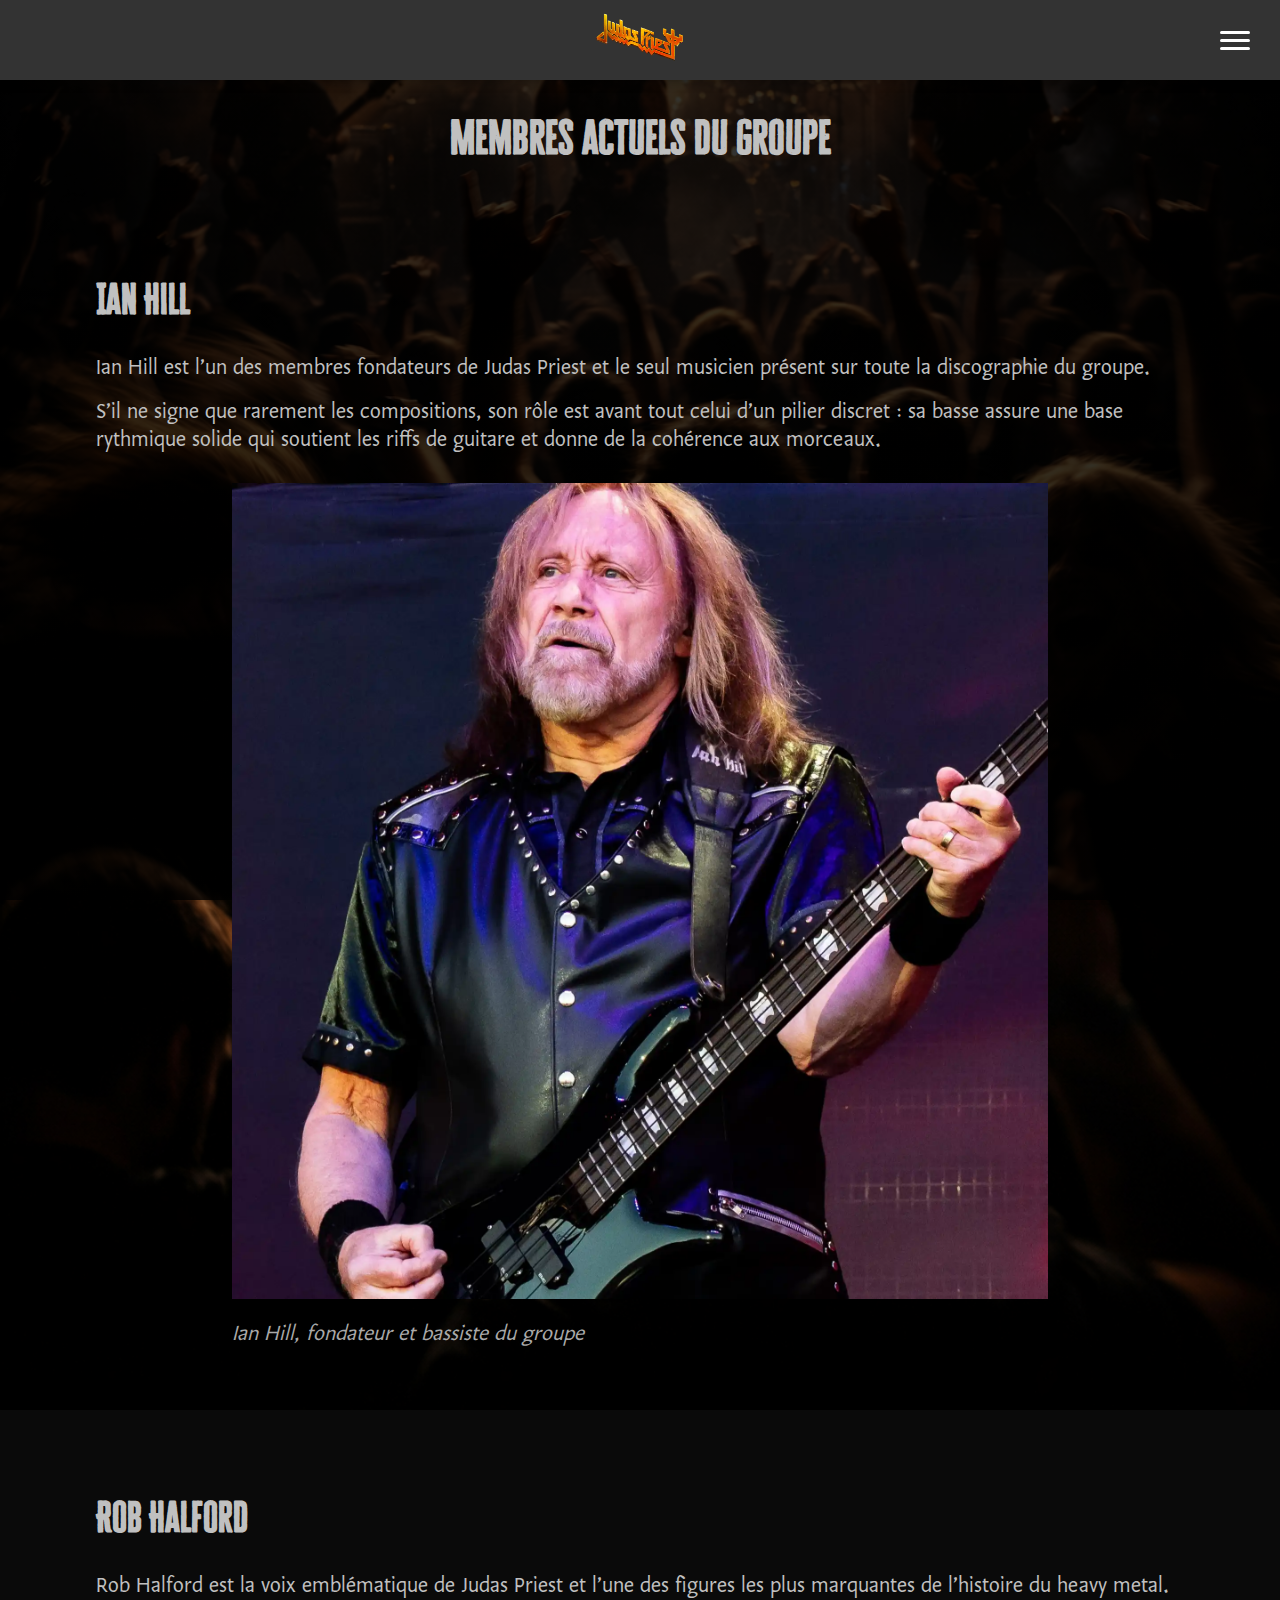
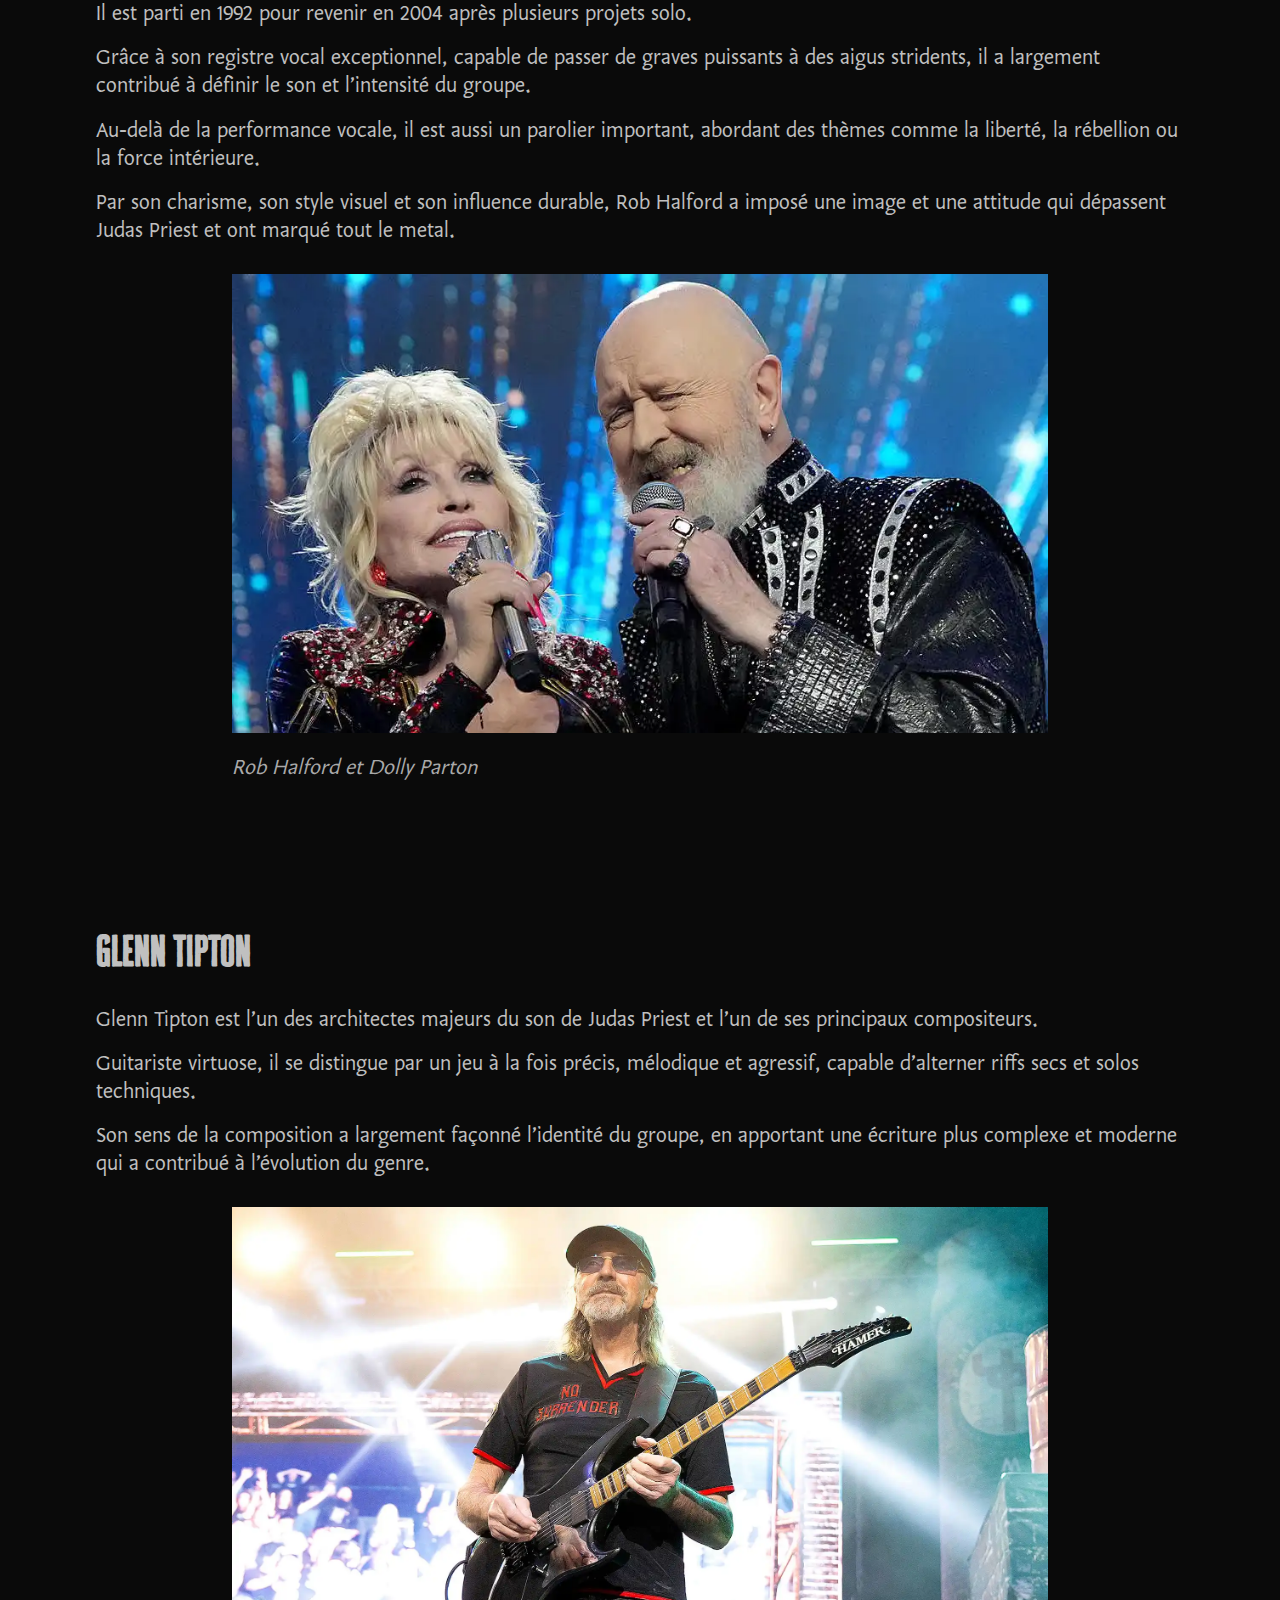
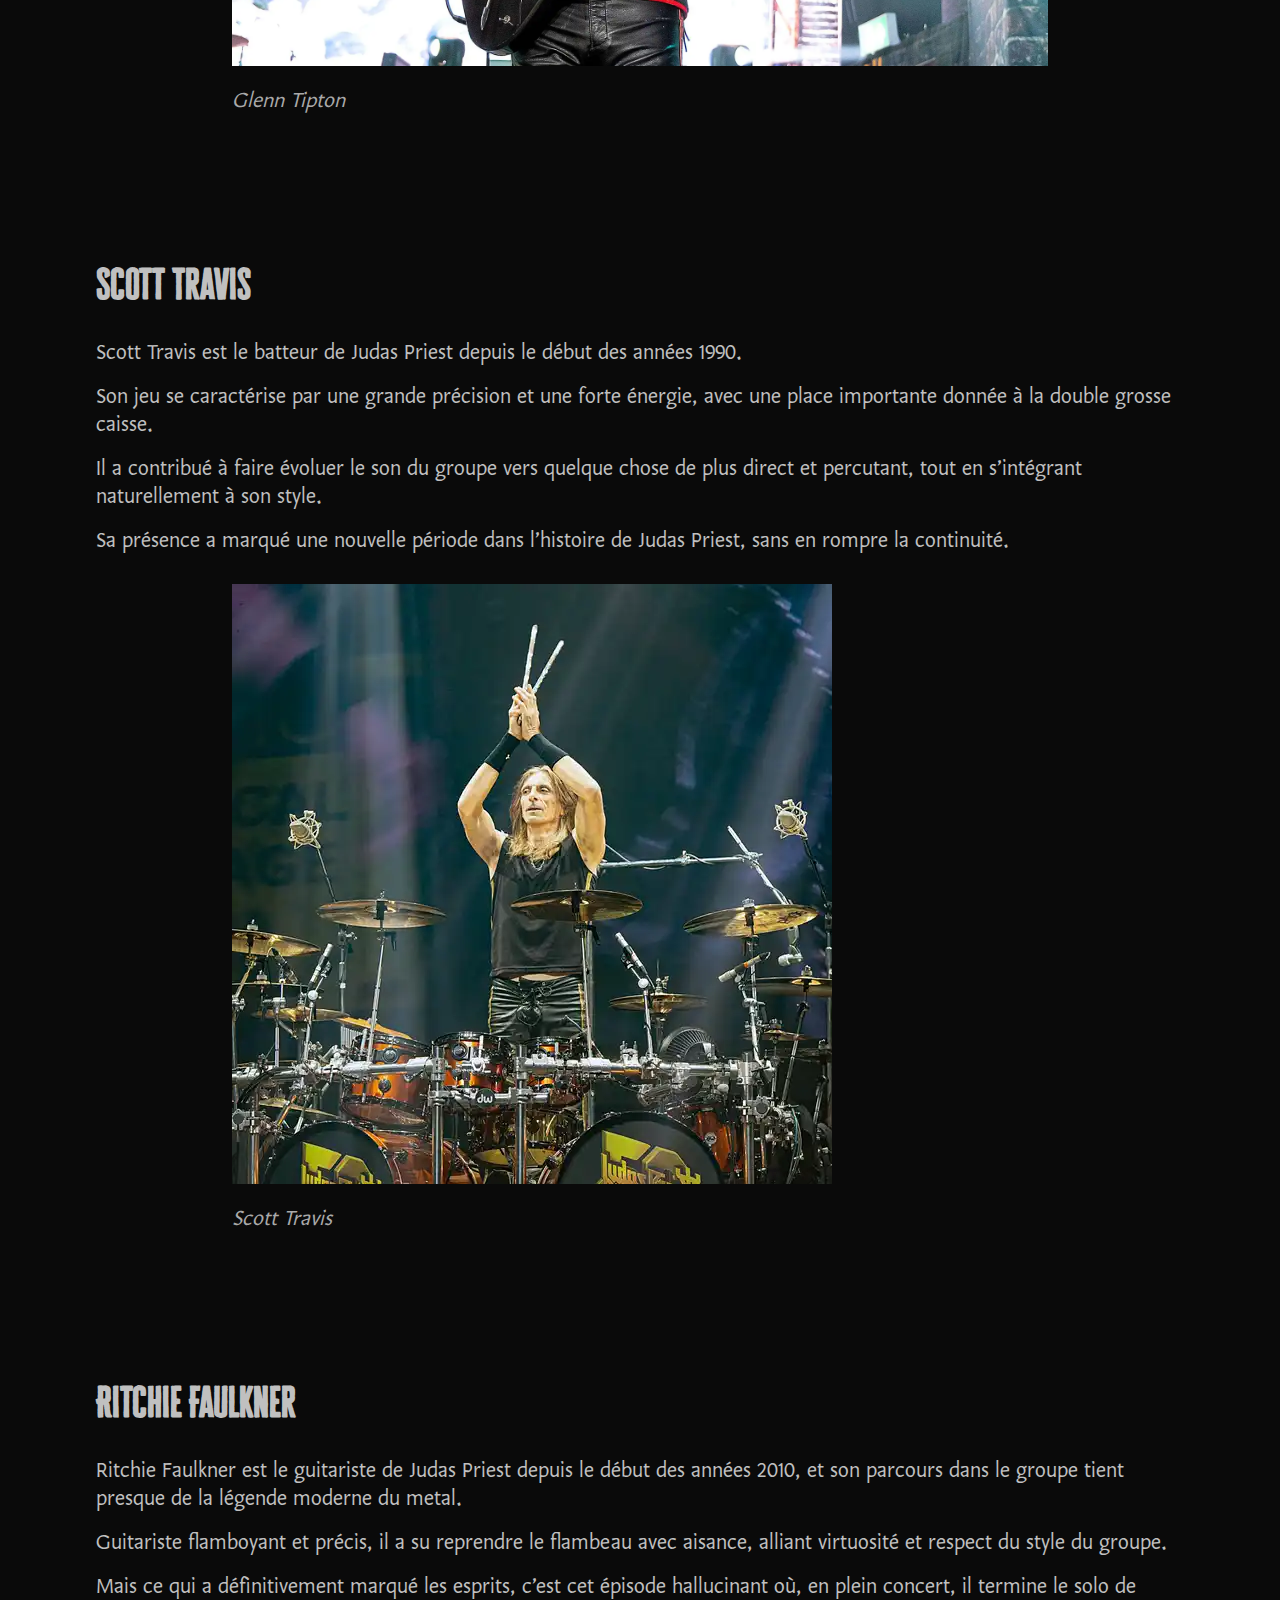
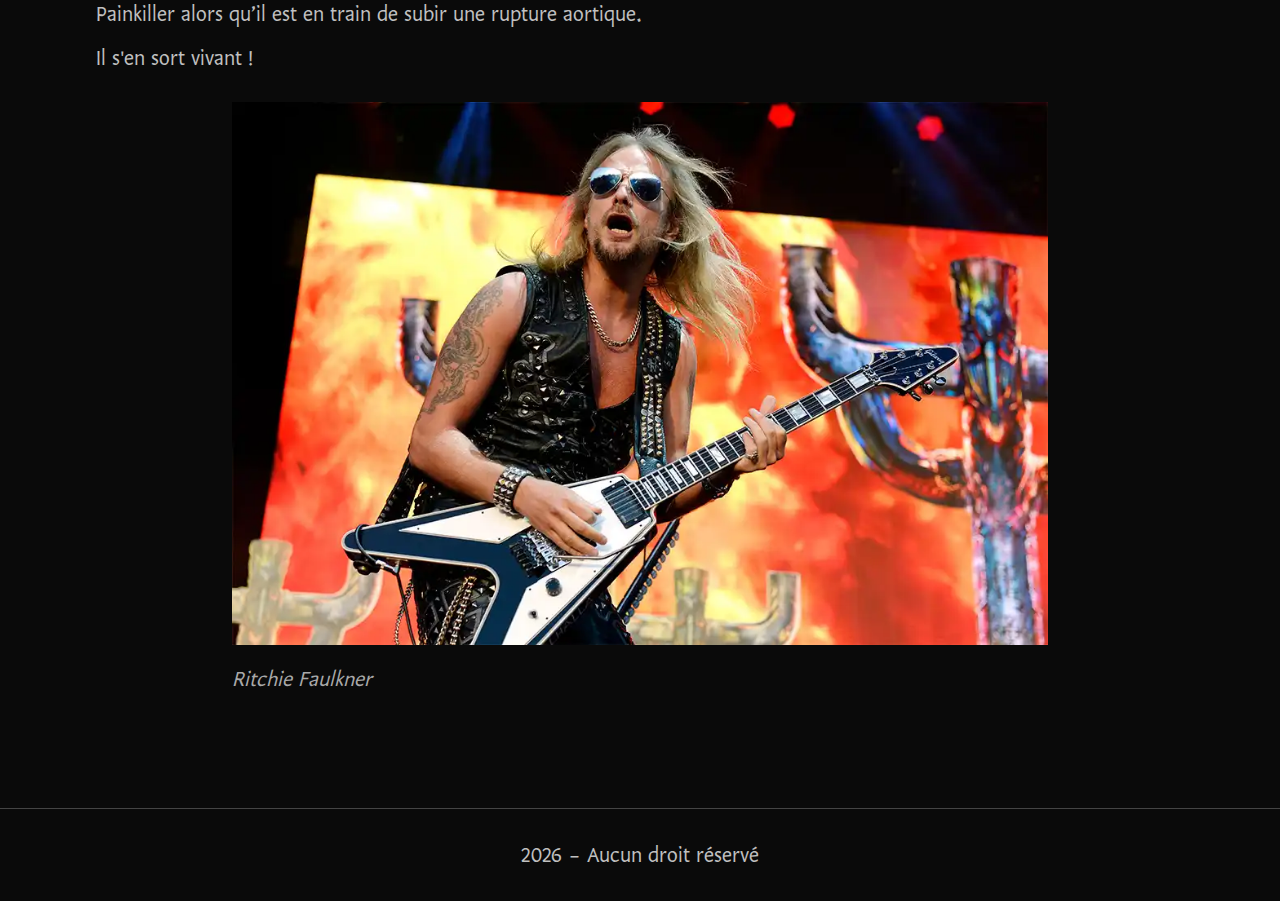
<file: members.html>
<!DOCTYPE html>
<html lang="fr">
<head>
    <meta charset="UTF-8">
    <meta name="viewport" content="width=device-width, initial-scale=1.0">
    <title>Judas Priest</title>
    <link rel="stylesheet" href="css/style.css">
</head>
<body>
<header>
    <!-- Navigation fixe -->
    <nav class="navbar">
        <div class="logo">
            <img src="img/judas_priest_logo_orange.webp" height="910" width="1500" alt="Logo du groupe Judas Priest">
        </div>

        <input type="checkbox" id="menu-toggle">

        <label for="menu-toggle" class="burger">
            <span></span>
            <span></span>
            <span></span>
        </label>

        <ul class="menu">
            <!-- Bouton de fermeture en croix -->
            <label for="menu-toggle" class="close-btn">✕</label>

            <!-- Les liens ferment le menu automatiquement -->
            <li><a href="index.html">Accueil</a></li>
            <li><a href="discography.html">Discographie</a></li>
            <li><a href="members.html">Membres</a></li>
        </ul>
    </nav>
</header>
<main>
    <h1>Membres actuels du groupe</h1>
    <section class="ian_hill">

        <h2>Ian Hill</h2>

        <p>
            Ian Hill est l’un des membres fondateurs de Judas Priest et le seul musicien présent sur toute
            la discographie du groupe.
        </p>
        <p>
            S’il ne signe que rarement les compositions, son rôle est avant tout celui
            d’un pilier discret : sa basse assure une base rythmique solide qui soutient les riffs de guitare et
            donne de la cohérence aux morceaux.</p>
        <div class="ian_hill">
            <img src="img/members/ian_hill_now.webp" height="1834" width="1834"
                 alt="Ian Hill, fondateur et bassiste du groupe">
            <figure>Ian Hill, fondateur et bassiste du groupe</figure>
        </div>
    </section>

    <section class="rob_halford">

        <h2>Rob Halford</h2>

        <p>Rob Halford est la voix emblématique de Judas Priest et l’une des figures les plus marquantes
            de l’histoire du heavy metal. Il est parti en 1992 pour revenir en 2004 après plusieurs projets solo.</p>

        <p>Grâce à son registre vocal exceptionnel, capable de passer de graves puissants à des aigus stridents,
            il a largement contribué à définir le son et l’intensité du groupe.
        </p>
        <p>
            Au‑delà de la performance vocale, il est aussi un parolier important, abordant des thèmes comme la
            liberté, la rébellion ou la force intérieure.
        </p>
        <p>
            Par son charisme, son style visuel et son influence durable,
            Rob Halford a imposé une image et une attitude qui dépassent Judas Priest et ont marqué tout le metal.
        </p>

        <div class="rob_halford">
            <img src="img/members/rob_halford_now.webp" height="540" width="960"
                 alt="Rob Halford et Dolly Parton">
            <figure>Rob Halford et Dolly Parton</figure>
        </div>

    </section>
    <section class="glenn_tipton">

        <h2>Glenn Tipton</h2>
        <p>
            Glenn Tipton est l’un des architectes majeurs du son de Judas Priest et l’un de ses principaux compositeurs.
        </p>
        <p>
            Guitariste virtuose, il se distingue par un jeu à la fois précis, mélodique et agressif, capable d’alterner
            riffs secs et solos techniques.
        </p>
        <p>
            Son sens de la composition a largement façonné l’identité du groupe,
            en apportant une écriture plus complexe et moderne qui a contribué à l’évolution du genre.
        </p>

        <div class="glenn_tipton">
            <img src="img/members/glenn_tipton_now.webp" height="1081" width="1920"
                 alt="Glenn Tipton">
            <figure>Glenn Tipton</figure>
        </div>

    </section>
    <section class="scott-travis">

        <h2>Scott Travis</h2>

        <p>
            Scott Travis est le batteur de Judas Priest depuis le début des années 1990.
        </p>
        <p>
            Son jeu se caractérise par une grande précision et une forte énergie, avec une place importante donnée à la
            double grosse caisse.
        </p>
        <p>
            Il a contribué à faire évoluer le son du groupe vers quelque chose de plus direct et percutant, tout en
            s’intégrant naturellement à son style.
        </p>
        <p>
            Sa présence a marqué une nouvelle période dans l’histoire de Judas Priest, sans en rompre la continuité.
        </p>

        <div class="scott_travis">
            <img src="img/members/scott_travis_now.webp" height="600" width="600"
                 alt="Scott Travis">
            <figure>Scott Travis</figure>
        </div>
    </section>
    <section class="ritchie_faulkner">
        <h2>Ritchie Faulkner</h2>
        <p>
            Ritchie Faulkner est le guitariste de Judas Priest depuis le début des années 2010, et son parcours dans le
            groupe tient presque de la légende moderne du metal.
        </p>
        <p>
            Guitariste flamboyant et précis, il a su reprendre le flambeau avec aisance,
            alliant virtuosité et respect du style du groupe.
        </p>
        <p>
            Mais ce qui a définitivement marqué les esprits, c’est cet épisode hallucinant où, en plein concert, il
            termine le solo de Painkiller alors qu’il est en train de subir une rupture aortique.
        </p>
        <p>
            Il s'en sort vivant !
        </p>
        <div class="ritchie_faulkner">
            <img src="img/members/richie_faulkner.webp" height="666" width="1000"
                 alt="Scot">
            <figure>Ritchie Faulkner</figure>
        </div>
    </section>
</main>
<footer>
    <div class="bottom"></div>
    <p>2026 - Aucun droit réservé</p>
</footer>
</body>
</html>
</file>
<file: style.css>
/* Palette :  https://coolors.co/0a0a0a-c0c0c0-9e1b32-d4af37-0072b5

 Fond du site                           : #0a0a0a
 Titres, bordures, effets métalliques   : #c0c0c0
 Accents, boutons, liens                : #9e1b32
 Surbrillance, icônes                   : #d4af37
 Fond des sections, call to action      : #0072b5
 */

body {
    margin: 5%;
    background: #0a0a0a;
    color: #c0c0c0;
}

@font-face {
    font-family: "cheddar-gothic-rough";
    src: url('fonts/CheddarGothicRough-Regular.otf') format('truetype');
}

@font-face {
    font-family: "karol-sans-regular", "karol-sans-bold", "karol-sans-regular-italic";
    src: url('fonts/CheddarGothicRough-Regular.otf') format('truetype');
}

h1 {
    font-family: "cheddar-gothic-rough", sans-serif;
}

p {
    font-family: "karol-sans-regular", sans-serif;
}

img {
    max-width: 100%;
    height: auto;
}

div.logo-wrapper {
    width: 50%;
    margin: 0 auto
}
</file>
<file: css/style.css>
/* ============================================================================================================
   RESET DE BASE
   ============================================================================================================ */
* {
    margin: 0;
    padding: 0;
    box-sizing: border-box;
}


/* ============================================================================================================
   GESTION DES POLICES
   ============================================================================================================ */

/* Import des polices*/
@font-face {
    font-family: "cheddar-gothic-rough";
    src: url('../fonts/CheddarGothicRough-Regular.otf') format('truetype');
}

@font-face {
    font-family: "karol-sans-regular";
    src: url('../fonts/Karol_Sans_Regular.otf') format('truetype');
}

@font-face {
    font-family: "karol-sans-bold";
    src: url('../fonts/Karol_Sans_Bold.otf') format('truetype');
}

@font-face {
    font-family: "karol-sans-regular-italic";
    src: url('../fonts/Karol_Sans_Regular_Italic.otf') format('truetype');
}

body {
    font-family: Arial, sans-serif;
}

h1, h2, h3, h4, h5, h6 {
    font-family: "cheddar-gothic-rough", sans-serif;
}

/* ============================================================================================================
   GESTION DES COULEURS
   ============================================================================================================ */
body {
    background: #0a0a0a;
    color: #c0c0c0;
}

.navbar {
    background-color: #333;
    box-shadow: 0 2px 10px rgba(0, 0, 0, 0.3);
}

.burger span {
    background-color: white;
}

.menu {
    background-color: #222;
    box-shadow: -5px 0 15px rgba(0, 0, 0, 0.5);
}

.menu li a {
    color: white;
}

.menu li a:hover {
    background-color: #444;
}

.close-btn {
    color: #9E1B32;
}

p b, i {
    color: #d4af37;
}

/* xxxxxxxxxxxxxxxxxxxxxxxxxxxxxxxxxxxxxxxxxxxxxxxxxxxxxxxx */

/* ============================================================================================================
   MOBILE FIRST
   ============================================================================================================ */

h1 {
    font-size: 2.5rem;
}

h2 {
    font-size: 2.25rem;
}

ol, ul, li, p, figure {
    font-family: karol-sans-regular, sans-serif;
}

p, a, li, figure {
    font-size: 1.5rem;
}

figure {
    color : darkgray;
    font-style: italic;
    margin: 2.5% 0;
}

.menu li a {
    font-size: 2rem;
}

.close-btn {
    font-size: 2.5rem;
    font-weight: 300;
    line-height: 1;
}

/* ============================================================================================================
GESTION DES IMAGES
============================================================================================================ */

img {
    max-width: 100%;
    height: auto;
}

div.albums {
    max-width: 60%;
    margin: 30px auto;
    display: flex;
    flex-direction: column;
    align-items: center;
    text-align: center;
}

div.current-band {
    max-width: 85%;
    display: flex;
    flex-direction: column;
    align-items: center;
    text-align: center;
    margin: 30px auto;
}

.logo img {
    height: 60px;
    width: auto;
}

body {
    background-image: linear-gradient(rgba(0, 0, 0, 0.8), rgba(0, 0, 0, 0.8)),
    url('../img/wallpaper_home.png');
    background-size: cover;
    background-position: center;
    background-repeat: no-repeat;
    background-attachment: fixed;
}

div.ian_hill, div.rob_halford, div.glenn_tipton, div.scott_travis, div.ritchie_faulkner{
    max-width: 75%;
    margin: 30px auto;
    display: flex;
    flex-direction: column;
}

/* ============================================================================================================
   GESTION DES MARGES, ESPACEMENTS ET ALIGNEMENTS
   ============================================================================================================ */

ul.horns-bullets {
    margin: 10px 0;
    padding: 0;
}

ul.horns-bullets li {
    list-style: none;
    margin: 0;
    position: relative;
    padding-left: 2rem;
}

ul.horns-bullets li::before {
    content: "🤘"; /* Emoji personnalisé pour la liste */
    position: absolute;
    left: 0;
    top: 0;
    width: 1.5em; /* Largeur fixe pour l'emoji */
    height: 1.5em; /* Hauteur fixe */
    line-height: 1.5em; /* Alignement vertical */
}

body {
    padding-top: 80px;
}

.navbar {
    display: flex;
    justify-content: center;
    align-items: center;
}

.logo {
    position: absolute;
    left: 50%;
    transform: translateX(-50%);
}

.burger {
    position: absolute;
    right: 20px;
    display: flex;
    flex-direction: column;
    gap: 5px;
    padding: 10px;
}

.menu {
    display: flex;
    flex-direction: column;
    justify-content: center;
    align-items: center;
    gap: 2rem;
}

.menu li {
    width: 100%;
    text-align: center;
}

.menu li label {
    width: 100%;
}

.menu li a {
    display: block;
    padding: 1rem;
}

.close-btn {
    position: absolute;
    top: 20px;
    right: 20px;
    width: 50px;
    height: 50px;
    display: flex;
    justify-content: center;
    align-items: center;
}

main {
    padding: 2rem;
    max-width: 90%;
    margin: 0 auto;
}

section {
    min-height: 100vh;
    padding: 2rem 0;
}

h1 {
    text-align: center;
    margin-bottom: 50px;
}

h2 {
    margin: 2rem 0;
}

p {
    margin: 1rem 0 1rem 0;
}

div.bottom {
    border-bottom: #444444 1px solid;
}

footer p {
    text-align: center;
    margin: 2.5% 0;
}

/* ============================================================================================================
   MENU DE NAVIGATION - STRUCTURE ET COMPORTEMENT
   ============================================================================================================ */

/* Positionnement de la navbar */
.navbar {
    position: fixed;
    top: 0;
    left: 0;
    width: 100%;
    height: 80px;
    z-index: 1000;
}

/* Cache la checkbox */
#menu-toggle {
    display: none;
}

/* Style de base du menu */
.menu {
    list-style: none;
}

/* Positionnement du menu mobile */
.menu {
    position: fixed;
    top: 0;
    right: -100%; /* Caché par défaut hors écran */
    width: 70%;
    max-width: 300px;
    height: 100vh;
    z-index: 1001;
    transition: right 0.4s ease;
}

/* Burger button z-index */
.burger {
    z-index: 1002;
    cursor: pointer;
}

/* Taille et style des barres du burger */
.burger span {
    width: 30px;
    height: 3px;
    border-radius: 3px;
    transition: all 0.3s ease;
}

/* Style de la croix de fermeture */
.close-btn {
    cursor: pointer;
    transition: transform 0.3s ease, color 0.3s ease;
}

.close-btn:hover {
    transform: rotate(90deg);
}

/* Label clickable pour fermer */
.menu li label {
    cursor: pointer;
}

/* Style des liens */
.menu li a {
    text-decoration: none;
    transition: background-color 0.2s;
}

/* === ÉTATS DU MENU === */

/* Menu ouvert */
#menu-toggle:checked ~ .menu {
    right: 0; /* Le menu glisse vers la droite */
}

/* Cache le burger quand le menu est ouvert */
#menu-toggle:checked ~ .burger {
    opacity: 0;
    pointer-events: none;
}

/* Animation burger en croix (cohérence visuelle) */
#menu-toggle:checked ~ .burger span:nth-child(1) {
    transform: rotate(45deg) translate(8px, 8px);
}

#menu-toggle:checked ~ .burger span:nth-child(2) {
    opacity: 0;
}

#menu-toggle:checked ~ .burger span:nth-child(3) {
    transform: rotate(-45deg) translate(8px, -8px);
}

/* Liste dépliante pour discographie */
.accordeon {
    max-height: 0;
    overflow: hidden;
    transition: max-height .6s ease-in-out;
    scroll-margin-top: 150px; /* Ajuste l'affichage selon la hauteur de la navbar */
}

.accordeon ol {
    padding-left: 25px; /* Ajuste entre 20px et 40px */
}

/* La div ciblée s’ouvre */
.accordeon:target {
    max-height: 1500px; /* suffisamment grand */
    padding: 15px;
}

/* Style des titres cliquables */
.album-title a {
    text-decoration: none;
    color: inherit;
    cursor: pointer;
    display: block;
    padding: 8px 0;
}

.album-title a:hover {
    text-decoration: underline;
}

p.album-title {
    margin: .5rem 0 .5rem 0;
}


/* ============================================================================================================
   TABLET
   ============================================================================================================ */
@media (min-width: 768px) {
    /* Styles pour tablette et plus grand */


}

/* ============================================================================================================
   DESKTOP
   ============================================================================================================ */
@media (min-width: 1024px) {

    div.albums {
        transition: transform 0.3s ease;
    }

    div.albums:hover {
        transform: scale(1.1);
    }
}

/* ============================================================================================================
   LARGE DESKTOP
   ============================================================================================================ */
@media (min-width: 1440px) {
    /* Styles pour grands écrans */
}
</file>
